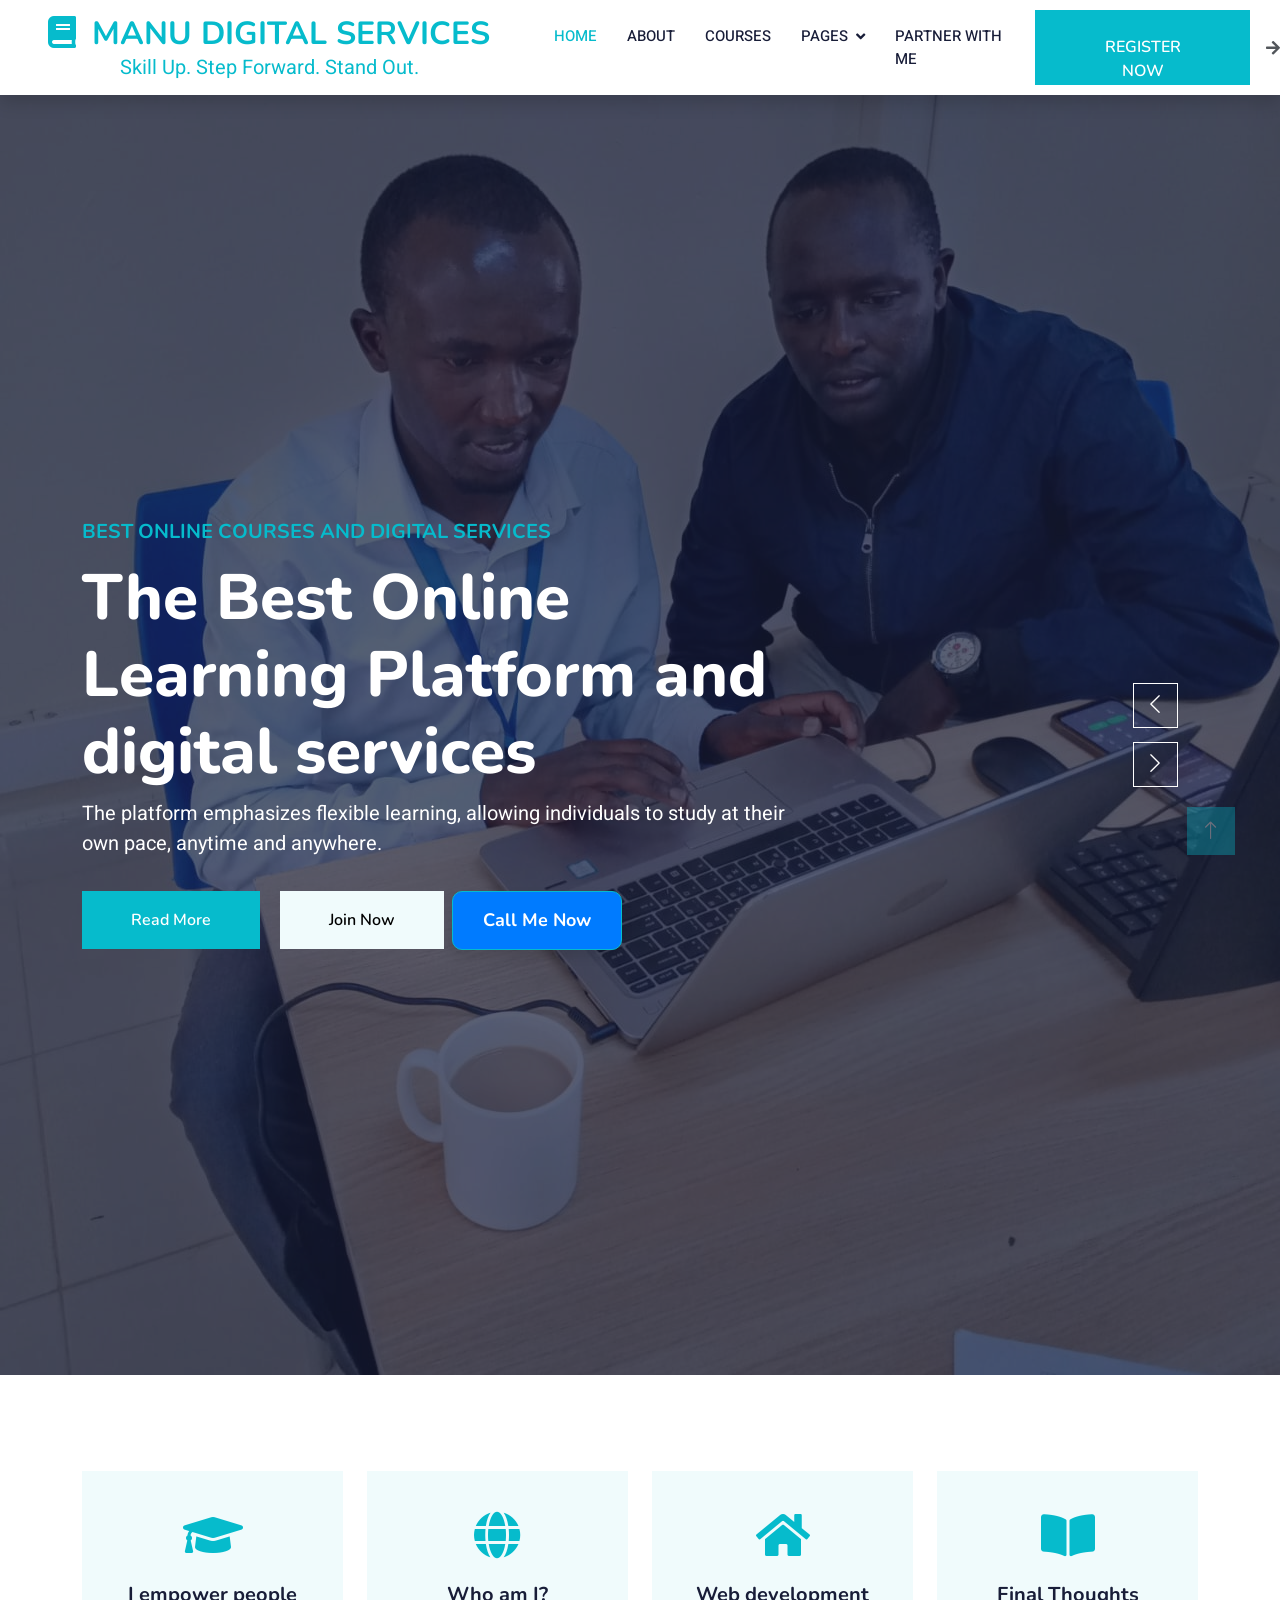
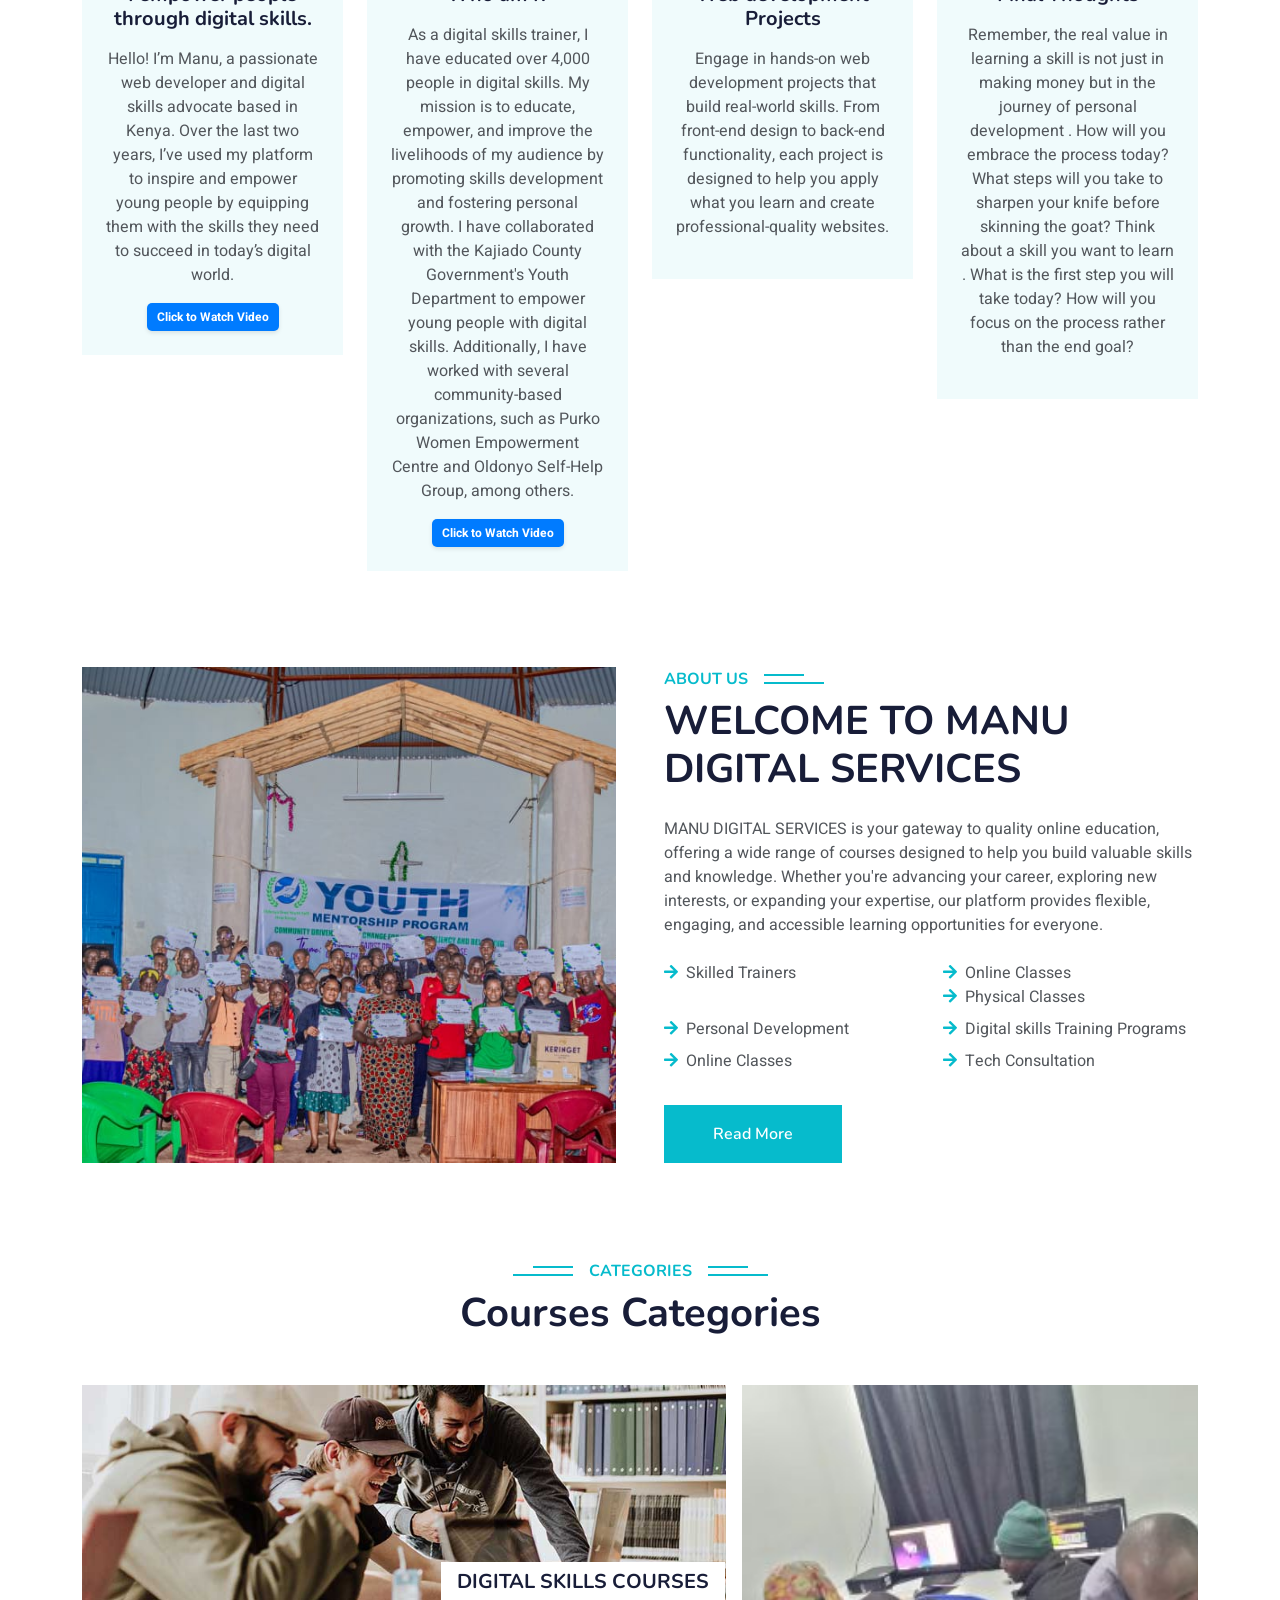
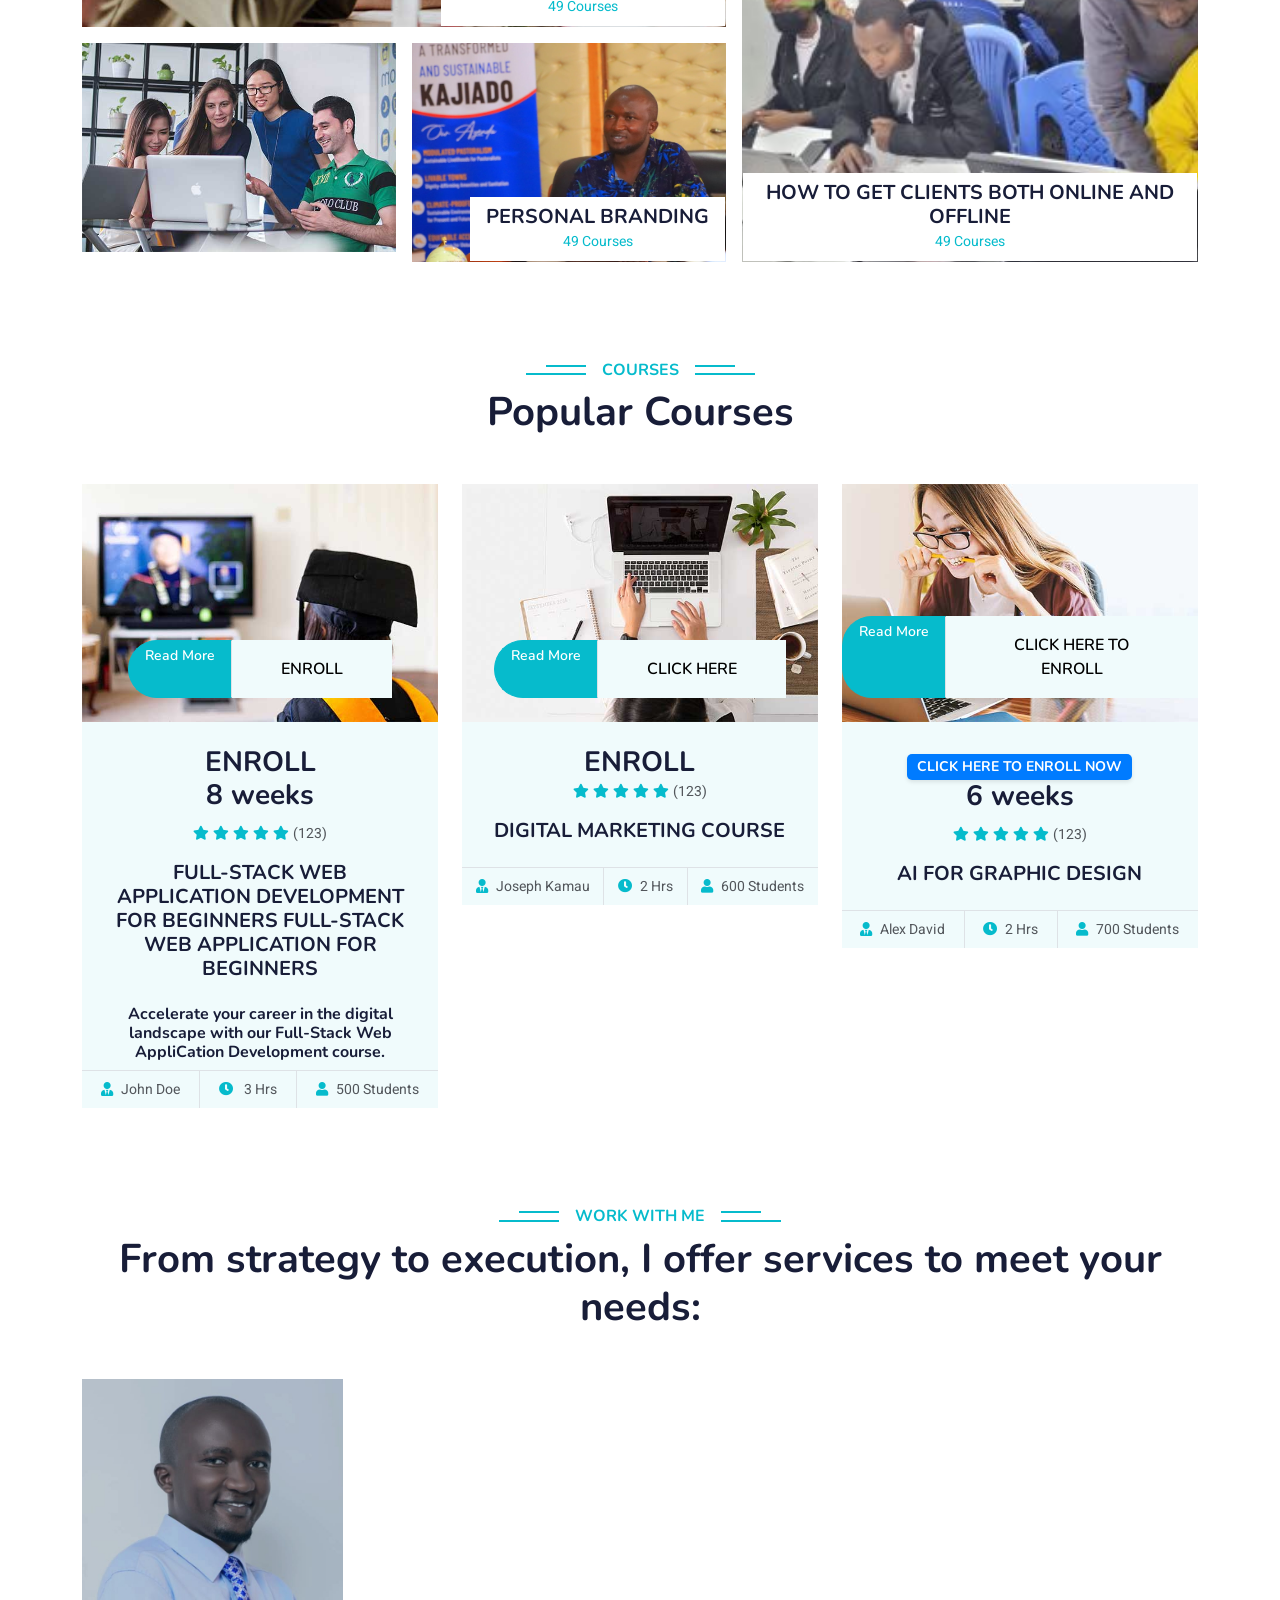
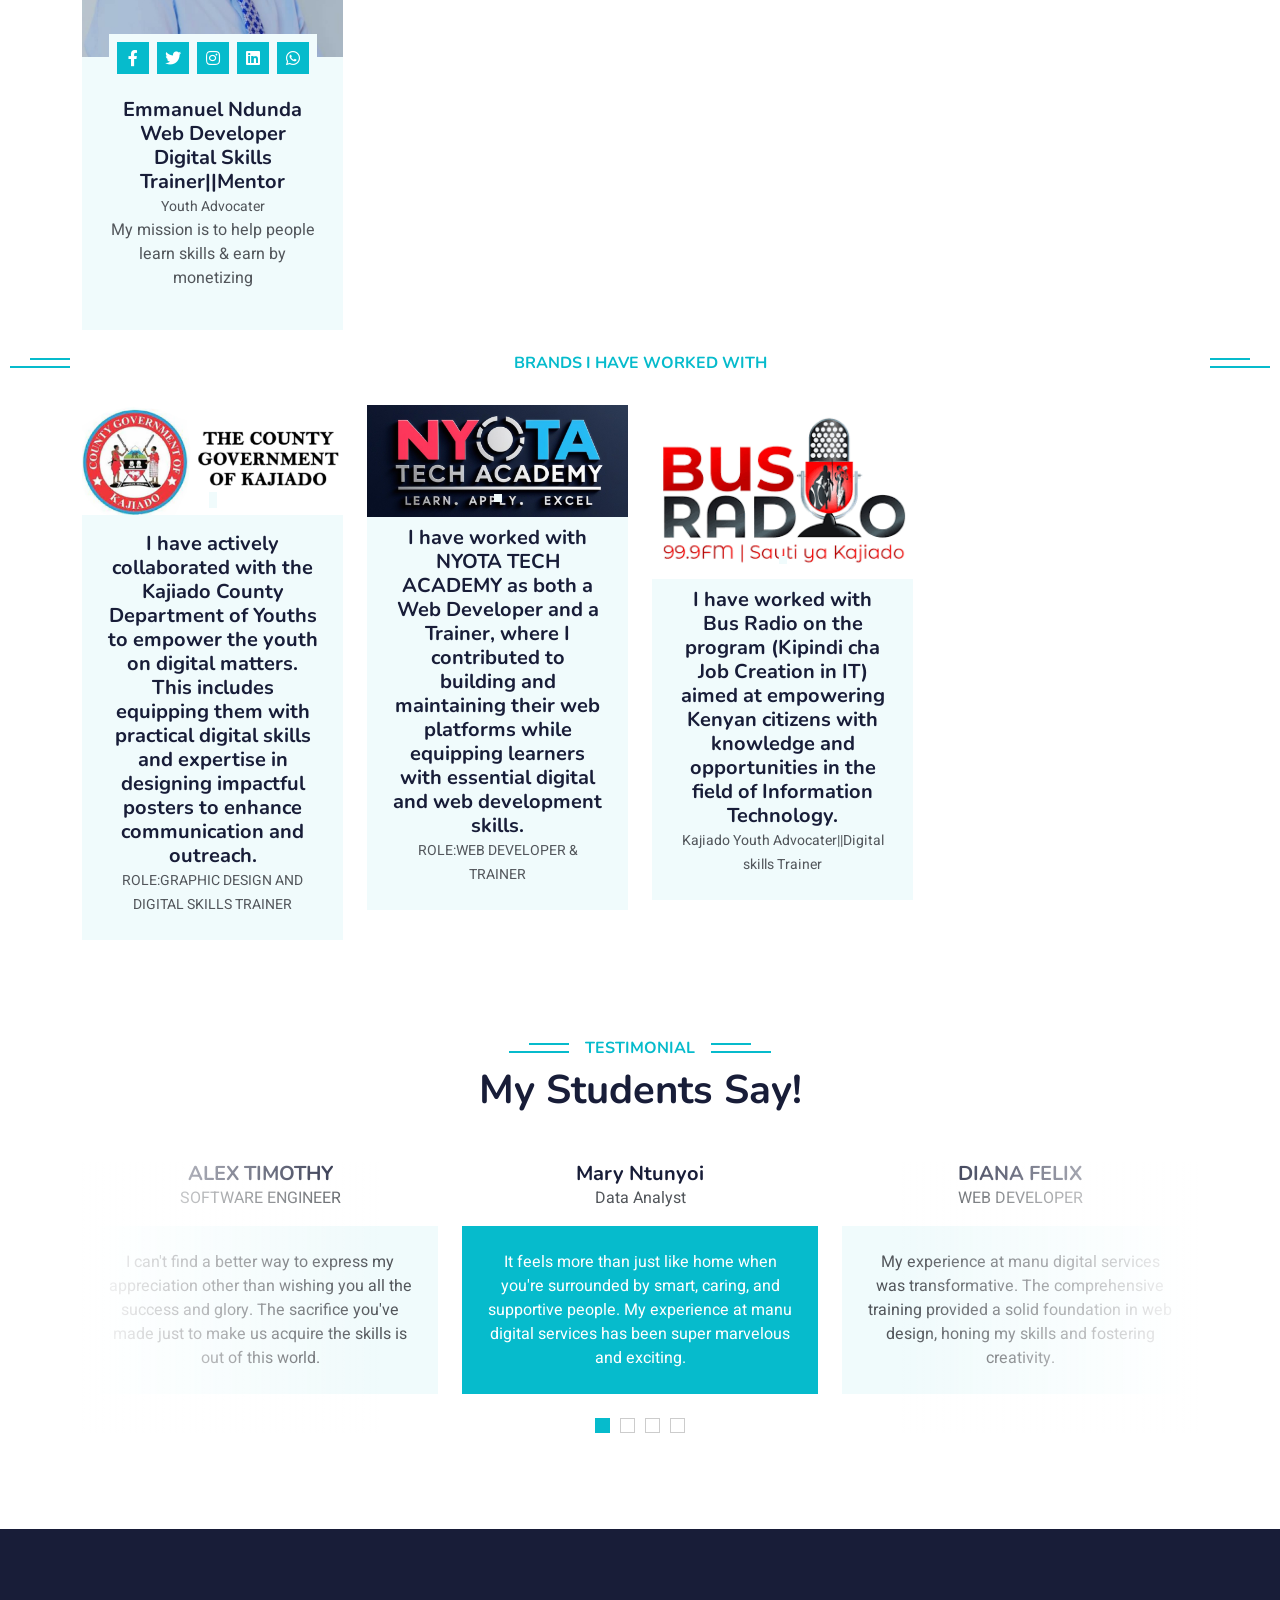
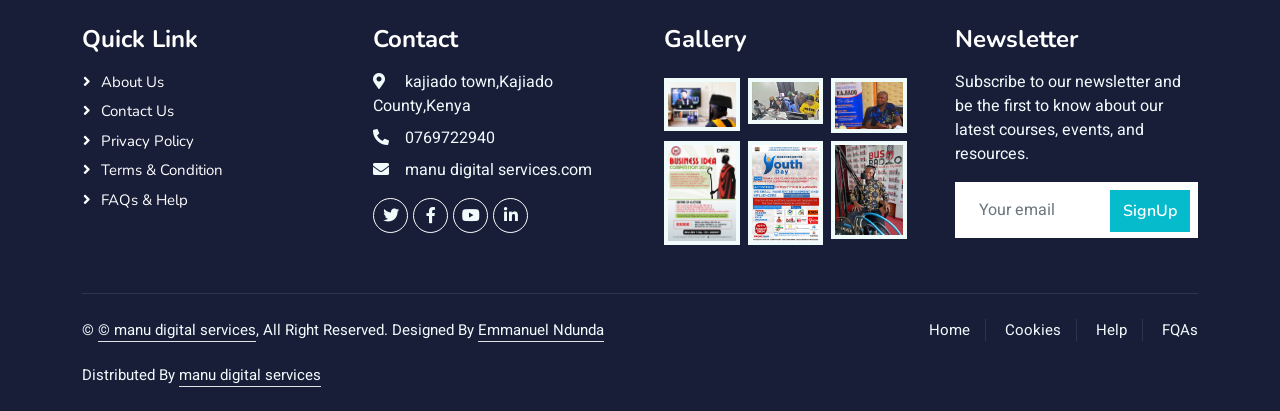
<file: index.html>
<!DOCTYPE html>
<html lang="en">

<head>
    <meta charset="utf-8">
    <title> MANU DIGITAL SERVICES -</title>
    <meta content="width=device-width, initial-scale=1.0" name="viewport">
    <meta content="" name="keywords">
    <meta content="" name="description">

    <!-- Favicon -->
    <link href="img/logo.jpg" rel="icon">
        <link href="img/favicon.ico" rel="icon">


    <!-- Google Web Fonts -->
    <link rel="preconnect" href="https://fonts.googleapis.com">
    <link rel="preconnect" href="https://fonts.gstatic.com" crossorigin>
    <link href="https://fonts.googleapis.com/css2?family=Heebo:wght@400;500;600&family=Nunito:wght@600;700;800&display=swap" rel="stylesheet">

    <!-- Icon Font Stylesheet -->
    <link href="https://cdnjs.cloudflare.com/ajax/libs/font-awesome/5.10.0/css/all.min.css" rel="stylesheet">
    <link href="https://cdn.jsdelivr.net/npm/bootstrap-icons@1.4.1/font/bootstrap-icons.css" rel="stylesheet">

    <!-- Libraries Stylesheet -->
    <link href="lib/animate/animate.min.css" rel="stylesheet">
    <link href="lib/owlcarousel/assets/owl.carousel.min.css" rel="stylesheet">

    <!-- Customized Bootstrap Stylesheet -->
    <link href="css/bootstrap.min.css" rel="stylesheet">

    <!-- Template Stylesheet -->
    <link href="css/style.css" rel="stylesheet">
</head>

<body>
    <!-- Spinner Start -->
    <div id="spinner" class="show bg-white position-fixed translate-middle w-100 vh-100 top-50 start-50 d-flex align-items-center justify-content-center">
        <div class="spinner-border text-primary" style="width: 3rem; height: 3rem;" role="status">
            <span class="sr-only">Loading...</span>
        </div>
    </div>
    <!-- Spinner End -->


    <!-- Navbar Start -->
    <nav class="navbar navbar-expand-lg bg-white navbar-light shadow sticky-top p-0">
        <a href="index.html" class="navbar-brand d-flex align-items-center px-4 px-lg-5">
            <h2 class="m-0 text-primary"><i class="fa fa-book me-3"></i>MANU DIGITAL SERVICES</h2>

<p class="m-0 text-primary">Skill Up. Step Forward. Stand Out.
</p>



        </a>
        <button type="button" class="navbar-toggler me-4" data-bs-toggle="collapse" data-bs-target="#navbarCollapse">
            <span class="navbar-toggler-icon"></span>
        </button>
        <div class="collapse navbar-collapse" id="navbarCollapse">
            <div class="navbar-nav ms-auto p-4 p-lg-0">
                <a href="index.html" class="nav-item nav-link active">Home</a>
                <a href="about.html" class="nav-item nav-link">About</a>
                <a href="courses.html" class="nav-item nav-link">Courses</a>





                <div class="nav-item dropdown">
                    <a href="#" class="nav-link dropdown-toggle" data-bs-toggle="dropdown">Pages</a>
                    <div class="dropdown-menu fade-down m-0">
                        <a href="index.html" class="dropdown-item">OUR TEAM</a>
                        <a href="index.html" class="dropdown-item">JOIN ME NOW</a>
                        <a href="contact.html" class="dropdown-item">CLICK</a>
                    </div>
                </div>

                <a href="https://forms.gle/nYtWv7CDMaH2gCpcA" class="nav-item nav-link">Partner with me</a>

            </div>

<a href="https://forms.gle/nYtWv7CDMaH2gCpcA" class="btn btn-primary py-4 px-lg-5 d-none d-lg-block">REGISTER NOW</a>

<i class="fa fa-arrow-right ms-3"></i></a>
        </div>
    </nav>
    <!-- Navbar End -->


    <!-- Carousel Start -->
    <div class="container-fluid p-0 mb-5">
        <div class="owl-carousel header-carousel position-relative">
            <div class="owl-carousel-item position-relative">
                <img class="img-fluid" src="img/o.jpg" alt="">
                <div class="position-absolute top-0 start-0 w-100 h-100 d-flex align-items-center" style="background: rgba(24, 29, 56, .7);">
                    <div class="container">
                        <div class="row justify-content-start">
                            <div class="col-sm-10 col-lg-8">
                                <h5 class="text-primary text-uppercase mb-3 animated slideInDown">Best Online Courses and digital services</h5>
                                <h1 class="display-3 text-white animated slideInDown">The Best Online Learning Platform and digital services</h1>
                                <p class="fs-5 text-white mb-4 pb-2">The platform emphasizes flexible learning, allowing individuals to study at their own pace, anytime and anywhere.</p>
                                <a href="" class="btn btn-primary py-md-3 px-md-5 me-3 animated slideInLeft">Read More</a>
                            <a href="https://forms.gle/nYtWv7CDMaH2gCpcA" class="btn btn-light py-md-3 px-md-5 animated slideInRight">Join Now</a>

<a class="btn btn-lg btn-primary mx-1" href="tel:+254769722940" target="_blank"
   style="
       display: inline-block;
       padding: 15px 30px;
       background-color: #007bff;
       color: white;
       text-decoration: none;
       border-radius: 10px;
       font-size: 18px;
       font-weight: bold;
       text-align: center;
       box-shadow: 0 6px 12px rgba(0, 0, 0, 0.1);
       transition: background-color 0.3s ease;">
    Call Me Now
</a>













                            </div>
                        </div>
                    </div>
                </div>
            </div>
            <div class="owl-carousel-item position-relative">
                <img class="img-fluid" src="img/ft.jpg" alt="">
                <div class="position-absolute top-0 start-0 w-100 h-100 d-flex align-items-center" style="background: rgba(24, 29, 56, .7);">
                    <div class="container">
                        <div class="row justify-content-start">
                            <div class="col-sm-10 col-lg-8">
                                <h5 class="text-primary text-uppercase mb-3 animated slideInDown">Best Online Courses</h5>
                                <h1 class="display-3 text-white animated slideInDown">Get Educated Online From Your Home</h1>
                                <p class="fs-5 text-white mb-4 pb-2">Gain practical skills, boost your career, and achieve your goals with flexible online courses designed for your success.</p>
                                <a href="" class="btn btn-primary py-md-3 px-md-5 me-3 animated slideInLeft">Read More</a>
                            <a href="https://forms.gle/nYtWv7CDMaH2gCpcA" class="btn btn-light py-md-3 px-md-5 animated slideInRight">Join Now</a>

                            </div>
                        </div>
                    </div>
                </div>
            </div>
        </div>
    </div>
    <!-- Carousel End -->


    <!-- Service Start -->
    <div class="container-xxl py-5">
        <div class="container">
            <div class="row g-4">
                <div class="col-lg-3 col-sm-6 wow fadeInUp" data-wow-delay="0.1s">
                    <div class="service-item text-center pt-3">
                        <div class="p-4">
                            <i class="fa fa-3x fa-graduation-cap text-primary mb-4"></i>
                            <h5 class="mb-3">I empower people through digital skills.
</h5>
                            <p>Hello! I’m Manu, a passionate web developer and digital skills advocate based in Kenya. Over the last two years, I’ve used my platform to inspire and empower young people by equipping them with the skills they need to succeed in today’s digital world.

</p>

    <a href="video/class.mp4" target="_blank"
   style="
       display: inline-block;
       padding: 5px 10px;
       background-color: #007bff;
       color: white;
       text-decoration: none;
       border-radius: 5px;
       font-size: 12px;
       font-weight: bold;
       text-align: center;
       box-shadow: 0 2px 4px rgba(0, 0, 0, 0.1);
       transition: background-color 0.3s ease;">
    Click to Watch Video
</a>

                        </div>
                    </div>
                </div>
                <div class="col-lg-3 col-sm-6 wow fadeInUp" data-wow-delay="0.3s">
                    <div class="service-item text-center pt-3">
                        <div class="p-4">
                            <i class="fa fa-3x fa-globe text-primary mb-4"></i>
                            <h5 class="mb-3">Who am I?</h5>
                            <p>As a digital skills trainer, I have educated over 4,000 people in digital skills.

My mission is to educate, empower, and improve the livelihoods of my audience by promoting skills development and fostering personal growth.

I have collaborated with the Kajiado County Government's Youth Department to empower young people with digital skills. Additionally, I have worked with several community-based organizations, such as Purko Women Empowerment Centre and Oldonyo Self-Help Group, among others.</p>

<a href="video/juma.mp4" target="_blank"
   style="
       display: inline-block;
       padding: 5px 10px;
       background-color: #007bff;
       color: white;
       text-decoration: none;
       border-radius: 5px;
       font-size: 12px;
       font-weight: bold;
       text-align: center;
       box-shadow: 0 2px 4px rgba(0, 0, 0, 0.1);
       transition: background-color 0.3s ease;">
    Click to Watch Video
</a>




                        </div>
                    </div>
                </div>
                <div class="col-lg-3 col-sm-6 wow fadeInUp" data-wow-delay="0.5s">
                    <div class="service-item text-center pt-3">
                        <div class="p-4">
                            <i class="fa fa-3x fa-home text-primary mb-4"></i>
                            <h5 class="mb-3">Web development Projects</h5>
                            <p>Engage in hands-on web development projects that build real-world skills. From front-end design to back-end functionality, each project is designed to help you apply what you learn and create professional-quality websites.</p>
                        </div>
                    </div>
                </div>
                <div class="col-lg-3 col-sm-6 wow fadeInUp" data-wow-delay="0.7s">
                    <div class="service-item text-center pt-3">
                        <div class="p-4">
                            <i class="fa fa-3x fa-book-open text-primary mb-4"></i>
                            <h5 class="mb-3">Final Thoughts
</h5>
                            <p>Remember, the real value in learning a skill is not just in making money but in the journey of personal development . How will you embrace the process today? What steps will you take to sharpen your knife before skinning the goat?

Think about a skill you want to learn . What is the first step you will take today? How will you focus on the process rather than the end goal?

 </p>
                        </div>
                    </div>
                </div>
            </div>
        </div>
    </div>
    <!-- Service End -->


    <!-- About Start -->
    <div class="container-xxl py-5">
        <div class="container">
            <div class="row g-5">
                <div class="col-lg-6 wow fadeInUp" data-wow-delay="0.1s" style="min-height: 400px;">
                    <div class="position-relative h-100">
                        <img class="img-fluid position-absolute w-100 h-100" src="img/gy.jpg" alt="" style="object-fit: cover;">
                   
                    <img class="img-fluid position-absolute w-100 h-100" src="img/gy.jpg" alt="" style="object-fit: cover;">

                    </div>
                </div>
                <div class="col-lg-6 wow fadeInUp" data-wow-delay="0.3s">
                    <h6 class="section-title bg-white text-start text-primary pe-3">About Us</h6>
                    <h1 class="mb-4">WELCOME TO MANU DIGITAL SERVICES</h1>
                    MANU DIGITAL SERVICES is your gateway to quality online education, offering a wide range of courses
                    designed to help you build valuable skills and knowledge. Whether you're advancing your career,
                    exploring new interests, or expanding your expertise, our platform provides flexible, engaging, and
                    accessible learning opportunities for everyone.
                    <p class="mb-4"></p>
                    <div class="row gy-2 gx-4 mb-4">
                        <div class="col-sm-6">
                            <p class="mb-0"><i class="fa fa-arrow-right text-primary me-2"></i>Skilled Trainers </p>
                        </div>
                        <div class="col-sm-6">
                            <p class="mb-0"><i class="fa fa-arrow-right text-primary me-2"></i>Online Classes</p>
                            <p class="mb-0"><i class="fa fa-arrow-right text-primary me-2"></i>Physical Classes</p>


                        </div>
                        <div class="col-sm-6">
                            <p class="mb-0"><i class="fa fa-arrow-right text-primary me-2"></i>Personal Development</p>
                        </div>
                        <div class="col-sm-6">
                            <p class="mb-0"><i class="fa fa-arrow-right text-primary me-2"></i>Digital skills Training Programs</p>
                        </div>
                        <div class="col-sm-6">
                            <p class="mb-0"><i class="fa fa-arrow-right text-primary me-2"></i>Online Classes</p>
                        </div>
                        <div class="col-sm-6">
                            <p class="mb-0"><i class="fa fa-arrow-right text-primary me-2"></i>Tech Consultation</p>
                        </div>
                    </div>
                    <a class="btn btn-primary py-3 px-5 mt-2" href="">Read More</a>
                </div>
            </div>
        </div>
    </div>
    <!-- About End -->


    <!-- Categories Start -->
    <div class="container-xxl py-5 category">
        <div class="container">
            <div class="text-center wow fadeInUp" data-wow-delay="0.1s">
                <h6 class="section-title bg-white text-center text-primary px-3">Categories</h6>
                <h1 class="mb-5">Courses Categories</h1>
            </div>
            <div class="row g-3">
                <div class="col-lg-7 col-md-6">
                    <div class="row g-3">
                        <div class="col-lg-12 col-md-12 wow zoomIn" data-wow-delay="0.1s">
                            <a class="position-relative d-block overflow-hidden" href="">
                                <img class="img-fluid" src="img/cat-1.jpg" alt="">
                                <div class="bg-white text-center position-absolute bottom-0 end-0 py-2 px-3" style="margin: 1px;">
                                    <h5 class="m-0">DIGITAL SKILLS COURSES</h5>
                                    <small class="text-primary">49 Courses</small>
                                </div>
                            </a>
                        </div>
                        <div class="col-lg-6 col-md-12 wow zoomIn" data-wow-delay="0.3s">
                            <a class="position-relative d-block overflow-hidden" href="">
                                <img class="img-fluid" src="img/cat-2.jpg" alt="">
                                <div class="bg-white text-center position-absolute bottom-0 end-0 py-2 px-3" style="margin: 1px;">
                                    <h5 class="m-0"><A> </A>AI FOR  GRAPHIC DESIGN</h5>
                                    <small class="text-primary">49 Courses</small>
                                </div>
                            </a>
                        </div>
                        <div class="col-lg-6 col-md-12 wow zoomIn" data-wow-delay="0.5s">
                            <a class="position-relative d-block overflow-hidden" href="">
                                <img class="img-fluid" src="img/gv.jpg" alt="">
                                <div class="bg-white text-center position-absolute bottom-0 end-0 py-2 px-3" style="margin: 1px;">
                                    <h5 class="m-0">PERSONAL BRANDING</h5>
                                    <small class="text-primary">49 Courses</small>
                                </div>
                            </a>
                        </div>
                    </div>
                </div>
                <div class="col-lg-5 col-md-6 wow zoomIn" data-wow-delay="0.7s" style="min-height: 350px;">
                    <a class="position-relative d-block h-100 overflow-hidden" href="">
                        <img class="img-fluid position-absolute w-100 h-100" src="img/training2.jpg" alt="" style="object-fit: cover;">
                        <div class="bg-white text-center position-absolute bottom-0 end-0 py-2 px-3" style="margin:  1px;">
                            <h5 class="m-0">HOW TO GET CLIENTS BOTH ONLINE AND OFFLINE</h5>
                            <small class="text-primary">49 Courses</small>
                        </div>
                    </a>
                </div>
            </div>
        </div>
    </div>
    <!-- Categories Start -->


    <!-- Courses Start -->
    <div class="container-xxl py-5">
        <div class="container">
            <div class="text-center wow fadeInUp" data-wow-delay="0.1s">
                <h6 class="section-title bg-white text-center text-primary px-3">Courses</h6>
                <h1 class="mb-5">Popular Courses</h1>
            </div>
            <div class="row g-4 justify-content-center">
                <div class="col-lg-4 col-md-6 wow fadeInUp" data-wow-delay="0.1s">
                    <div class="course-item bg-light">
                        <div class="position-relative overflow-hidden">
                            <img class="img-fluid" src="img/course-1.jpg" alt="">
                            <div class="w-100 d-flex justify-content-center position-absolute bottom-0 start-0 mb-4">
                                <a href="#" class="flex-shrink-0 btn btn-sm btn-primary px-3 border-end" style="border-radius: 30px 0 0 30px;">Read More</a>
                           <a href="https://forms.gle/nYtWv7CDMaH2gCpcA" class="btn btn-light py-md-3 px-md-5 animated slideInRight">ENROLL</a>

                            </div>
                        </div>
                        <div class="text-center p-4 pb-0">
                            <h3 class="mb-0">ENROLL</h3>
                            <h3>8 weeks</h3>
                            <div class="mb-3">
                                <small class="fa fa-star text-primary"></small>
                                <small class="fa fa-star text-primary"></small>
                                <small class="fa fa-star text-primary"></small>
                                <small class="fa fa-star text-primary"></small>
                                <small class="fa fa-star text-primary"></small>
                                <small>(123)</small>
                            </div>
                            <h5 class="mb-4">FULL-STACK WEB APPLICATION DEVELOPMENT FOR BEGINNERS FULL-STACK WEB APPLICATION FOR BEGINNERS
</h5>
                            <h6>Accelerate your career in the digital landscape with our Full-Stack Web AppliCation Development course.
</h6>
                        </div>
                        <div class="d-flex border-top">
                            <small class="flex-fill text-center border-end py-2"><i class="fa fa-user-tie text-primary me-2"></i>John Doe</small>
                            <small class="flex-fill text-center border-end py-2"><i class="fa fa-clock text-primary me-2"></i> 3 Hrs</small>
                            <small class="flex-fill text-center py-2"><i class="fa fa-user text-primary me-2"></i>500 Students</small>
                        </div>
                    </div>
                </div>
                <div class="col-lg-4 col-md-6 wow fadeInUp" data-wow-delay="0.3s">
                    <div class="course-item bg-light">
                        <div class="position-relative overflow-hidden">
                            <img class="img-fluid" src="img/course-2.jpg" alt="">
                            <div class="w-100 d-flex justify-content-center position-absolute bottom-0 start-0 mb-4">
                                <a href="#" class="flex-shrink-0 btn btn-sm btn-primary px-3 border-end" style="border-radius: 30px 0 0 30px;">Read More</a>
                            <a href="https://forms.gle/nYtWv7CDMaH2gCpcA" class="btn btn-light py-md-3 px-md-5 animated slideInRight">CLICK HERE</a>

                            </div>
                        </div>
                        <div class="text-center p-4 pb-0">
                            <h3 class="mb-0">ENROLL </h3>
                            <div class="mb-3">
                                <small class="fa fa-star text-primary"></small>
                                <small class="fa fa-star text-primary"></small>
                                <small class="fa fa-star text-primary"></small>
                                <small class="fa fa-star text-primary"></small>
                                <small class="fa fa-star text-primary"></small>
                                <small>(123)</small>
                            </div>
                            <h5 class="mb-4">DIGITAL MARKETING COURSE</h5>
                        </div>
                        <div class="d-flex border-top">
                            <small class="flex-fill text-center border-end py-2"><i class="fa fa-user-tie text-primary me-2"></i>Joseph Kamau</small>
                            <small class="flex-fill text-center border-end py-2"><i class="fa fa-clock text-primary me-2"></i>2 Hrs</small>
                            <small class="flex-fill text-center py-2"><i class="fa fa-user text-primary me-2"></i>600 Students</small>
                        </div>
                    </div>
                </div>
                <div class="col-lg-4 col-md-6 wow fadeInUp" data-wow-delay="0.5s">
                    <div class="course-item bg-light">
                        <div class="position-relative overflow-hidden">
                            <img class="img-fluid" src="img/course-3.jpg" alt="">
                            <div class="w-100 d-flex justify-content-center position-absolute bottom-0 start-0 mb-4">
                                <a href="#" class="flex-shrink-0 btn btn-sm btn-primary px-3 border-end" style="border-radius: 30px 0 0 30px;">Read More</a>
                            <a href="https://forms.gle/nYtWv7CDMaH2gCpcA" class="btn btn-light py-md-3 px-md-5 animated slideInRight">CLICK HERE TO ENROLL</a>

                            </div>
                        </div>
                        <div class="text-center p-4 pb-0">


                            <h3 class="mb-0">

    <a href="https://forms.gle/nYtWv7CDMaH2gCpcA" target="_blank"
       style="
           display: inline-block;
           padding: 5px 10px; /* Smaller padding */
           background-color: #007bff;
           color: white;
           text-decoration: none;
           border-radius: 5px;
           font-size: 14px; /* Smaller font size */
           font-weight: bold;
           box-shadow: 0 2px 4px rgba(0, 0, 0, 0.1); /* Smaller shadow */
           transition: background-color 0.3s ease;">
        CLICK HERE TO ENROLL NOW
    </a>
</h3>














                            <h3> 6 weeks</h3>
                            <div class="mb-3">
                                <small class="fa fa-star text-primary"></small>
                                <small class="fa fa-star text-primary"></small>
                                <small class="fa fa-star text-primary"></small>
                                <small class="fa fa-star text-primary"></small>
                                <small class="fa fa-star text-primary"></small>
                                <small>(123)</small>
                            </div>
                            <h5 class="mb-4">AI FOR GRAPHIC DESIGN</h5>
                        </div>
                        <div class="d-flex border-top">
                            <small class="flex-fill text-center border-end py-2"><i class="fa fa-user-tie text-primary me-2"></i>Alex David</small>
                            <small class="flex-fill text-center border-end py-2"><i class="fa fa-clock text-primary me-2"></i>2 Hrs</small>
                            <small class="flex-fill text-center py-2"><i class="fa fa-user text-primary me-2"></i>700 Students</small>
                        </div>
                    </div>
                </div>
            </div>
        </div>
    </div>
    <!-- Courses End -->


    <!-- Team Start -->
    <div class="container-xxl py-5">
        <div class="container">
            <div class="text-center wow fadeInUp" data-wow-delay="0.1s">
                <h6 class="section-title bg-white text-center text-primary px-3">WORK WITH ME</h6>
                <h1 class="mb-5">From strategy to execution, I offer services to meet your needs:

</h1>
            </div>
            <div class="row g-4">
                <div class="col-lg-3 col-md-6 wow fadeInUp" data-wow-delay="0.1s">
                    <div class="team-item bg-light">
                        <div class="overflow-hidden">
                            <img class="img-fluid" src="img/manu.jpg" alt="">
                        </div>
                        <div class="position-relative d-flex justify-content-center" style="margin-top: -23px;">
                            <div class="bg-light d-flex justify-content-center pt-2 px-1">
                                <a class="btn btn-sm-square btn-primary mx-1" href=""><i class="fab fa-facebook-f"></i></a>
                                <a class="btn btn-sm-square btn-primary mx-1" href=""><i class="fab fa-twitter"></i></a>
                                <a class="btn btn-sm-square btn-primary mx-1" href=""><i class="fab fa-instagram"></i></a>

                                <a class="btn btn-sm-square btn-primary mx-1" href="https://www.linkedin.com/in/your-linkedin-username/" target="_blank">
    <i class="fab fa-linkedin"></i>
</a>

<a class="btn btn-sm-square btn-primary mx-1" href="https://wa.me/0769722940" target="_blank">
    <i class="fab fa-whatsapp"></i>
</a>






                            </div>
                        </div>
                        <div class="text-center p-4">
                            <h5 class="mb-0">Emmanuel Ndunda</h5>
                            <h5 class="mb-0"> Web Developer</h5>
                            <h5 class="mb-0"> Digital Skills Trainer||Mentor</h5>


                            <small>Youth Advocater</small>
                            <P>My mission is to help people learn skills & earn by monetizing</P>
                        </div>
                    </div>
                </div>

                                <h6 class="section-title bg-white text-center text-primary px-3">BRANDS I HAVE WORKED WITH</h6>

                <div class="col-lg-3 col-md-6 wow fadeInUp" data-wow-delay="0.3s">
                    <div class="team-item bg-light">
                        <div class="overflow-hidden">
                            <img class="img-fluid" src="img/Kajiado-County.png" alt="">
                        </div>
                        <div class="position-relative d-flex justify-content-center" style="margin-top: -23px;">
                            <div class="bg-light d-flex justify-content-center pt-3 px-1">

                            </div>
                        </div>
                        <div class="text-center p-4">
                            <h5 class="mb-0">

I have actively collaborated with the Kajiado County Department of Youths to empower the youth on digital matters. This includes equipping them with practical digital skills and expertise in designing impactful posters to enhance communication and outreach.</h5>
                            <small>ROLE:GRAPHIC DESIGN AND DIGITAL SKILLS TRAINER</small>
                        </div>
                    </div>
                </div>
                <div class="col-lg-3 col-md-6 wow fadeInUp" data-wow-delay="0.5s">
                    <div class="team-item bg-light">
                        <div class="overflow-hidden">
                            <img class="img-fluid" src="img/NYOTA%20TECH%20ACADEMY.jpg" alt="">
                        </div>
                        <div class="position-relative d-flex justify-content-center" style="margin-top: -23px;">
                            <div class="bg-light d-flex justify-content-center pt-2 px-1">
                                                            </div>
                        </div>
                        <div class="text-center p-4">
                        <h5 class="mb-0">I have worked with NYOTA TECH ACADEMY  as both a Web Developer and a Trainer, where I contributed to building and maintaining their web platforms while equipping learners with essential digital and web development skills.</h5>
                            <small>ROLE:WEB DEVELOPER & TRAINER</small>
                        </div>
                    </div>
                </div>
                <div class="col-lg-3 col-md-6 wow fadeInUp" data-wow-delay="0.7s">
                    <div class="team-item bg-light">
                        <div class="overflow-hidden">
                            <img class="img-fluid" src="img/BUS%20RADIO%202.png" alt="">
                        </div>
                        <div class="position-relative d-flex justify-content-center" style="margin-top: -23px;">
                            <div class="bg-light d-flex justify-content-center pt-2 px-1">

                            </div>
                        </div>
                        <div class="text-center p-4">
                            <h5 class="mb-0">I have worked with Bus Radio on the program (Kipindi cha Job Creation in IT) aimed at empowering Kenyan citizens with knowledge and opportunities in the field of Information Technology.</h5>
                            <small>Kajiado Youth Advocater||Digital skills Trainer</small>
                        </div>
                    </div>
                </div>
            </div>
        </div>
    </div>
    <!-- Team End -->


    <!-- Testimonial Start -->
    <div class="container-xxl py-5 wow fadeInUp" data-wow-delay="0.1s">
        <div class="container">
            <div class="text-center">
                <h6 class="section-title bg-white text-center text-primary px-3">Testimonial</h6>
                <h1 class="mb-5">My  Students Say!</h1>
            </div>
            <div class="owl-carousel testimonial-carousel position-relative">
                <div class="testimonial-item text-center">
                    <h5 class="mb-0">Mary Ntunyoi</h5>
                    <p>Data Analyst</p>
                    <div class="testimonial-text bg-light text-center p-4">
                    <p class="mb-0">It feels more than just like home when you're surrounded by smart, caring, and supportive people. My experience at manu digital services has been super marvelous and exciting.</p>
                    </div>
                </div>
                <div class="testimonial-item text-center">
                    <h5 class="mb-0">DIANA FELIX</h5>
                    <p>WEB DEVELOPER</p>
                    <div class="testimonial-text bg-light text-center p-4">
                    <p class="mb-0">My experience at manu digital services was transformative. The comprehensive training provided a solid foundation in web design, honing my skills and fostering creativity.</p>
                    </div>
                </div>
                <div class="testimonial-item text-center">
                    <h5 class="mb-0">BENJAMIN DANIEL</h5>
                    <p>LAWYER</p>
                    <div class="testimonial-text bg-light text-center p-4">
                    <p class="mb-0">Thank you so much manu digital services. Besides being one of the best software development companies in Kenya, manu digital services  also connects job seekers to employers through job adverts regularly.</p>
                    </div>
                </div>
                <div class="testimonial-item text-center">
                    <h5 class="mb-0">ALEX TIMOTHY</h5>
                    <p>SOFTWARE ENGINEER</p>
                    <div class="testimonial-text bg-light text-center p-4">
                    <p class="mb-0">I can't find a better way to express my appreciation other than wishing you all the success and glory. The sacrifice you've made just to make us acquire the skills is out of this world.</p>
                    </div>
                </div>
            </div>
        </div>
    </div>
    <!-- Testimonial End -->
        

    <!-- Footer Start -->
    <div class="container-fluid bg-dark text-light footer pt-5 mt-5 wow fadeIn" data-wow-delay="0.1s">
        <div class="container py-5">
            <div class="row g-5">
                <div class="col-lg-3 col-md-6">
                    <h4 class="text-white mb-3">Quick Link</h4>
                    <a class="btn btn-link" href="">About Us</a>
                    <a class="btn btn-link" href="">Contact Us</a>
                    <a class="btn btn-link" href="">Privacy Policy</a>
                    <a class="btn btn-link" href="">Terms & Condition</a>
                    <a class="btn btn-link" href="">FAQs & Help</a>
                </div>
                <div class="col-lg-3 col-md-6">
                    <h4 class="text-white mb-3">Contact</h4>
                    <p class="mb-2"><i class="fa fa-map-marker-alt me-3"></i> kajiado town,Kajiado County,Kenya</p>
                    <p class="mb-2"><i class="fa fa-phone-alt me-3"></i>0769722940</p>
                    <p class="mb-2"><i class="fa fa-envelope me-3"></i>manu digital services.com</p>
                    <div class="d-flex pt-2">
                        <a class="btn btn-outline-light btn-social" href=""><i class="fab fa-twitter"></i></a>
                        <a class="btn btn-outline-light btn-social" href=""><i class="fab fa-facebook-f"></i></a>
                        <a class="btn btn-outline-light btn-social" href=""><i class="fab fa-youtube"></i></a>
                        <a class="btn btn-outline-light btn-social" href=""><i class="fab fa-linkedin-in"></i></a>
                    </div>
                </div>
                <div class="col-lg-3 col-md-6">
                    <h4 class="text-white mb-3">Gallery</h4>
                    <div class="row g-2 pt-2">
                        <div class="col-4">
                            <img class="img-fluid bg-light p-1" src="img/course-1.jpg" alt="">
                        </div>
                        <div class="col-4">
                            <img class="img-fluid bg-light p-1" src="img/training2.jpg" alt="">
                        </div>
                        <div class="col-4">
                            <img class="img-fluid bg-light p-1" src="img/kj.jpg" alt="">
                        </div>
                        <div class="col-4">
                            <img class="img-fluid bg-light p-1" src="img/poster2.jpg" alt="">
                        </div>
                        <div class="col-4">
                            <img class="img-fluid bg-light p-1" src="img/poster.jpg" alt="">
                        </div>
                        <div class="col-4">
                            <img class="img-fluid bg-light p-1" src="img/bt.jpg" alt="">
                        </div>
                    </div>
                </div>
                <div class="col-lg-3 col-md-6">

<h4 class="text-white mb-3">Newsletter</h4>
<p>Subscribe to our newsletter and be the first to know about our latest courses, events, and resources.</p>
<div class="position-relative mx-auto" style="max-width: 400px;">
    <input id="emailInput" class="form-control border-0 w-100 py-3 ps-4 pe-5" type="text" placeholder="Your email">
    <button type="button" class="btn btn-primary py-2 position-absolute top-0 end-0 mt-2 me-2" onclick="submitEmail()">SignUp</button>
</div>

<script>
    function submitEmail() {
        const email = document.getElementById('emailInput').value;
        const googleFormUrl = 'https://forms.gle/nYtWv7CDMaH2gCpcA'; // Replace with your Google Form URL

        // Redirect to the Google Form with the email as a parameter
        if (email) {
            const url = `${googleFormUrl}?entry.XXXXXX=${encodeURIComponent(email)}`; // Replace XXXXXX with the entry ID of your email field
            window.location.href = url;
        } else {
            alert('Please enter your email address.'); // Alert if the input is empty
        }
    }
</script>


                </div>
            </div>
        </div>
        <div class="container">
            <div class="copyright">
                <div class="row">
                    <div class="col-md-6 text-center text-md-start mb-3 mb-md-0">
                        &copy; <a class="border-bottom" href="#">© manu digital services</a>, All Right Reserved.

                        <!--/*** This template is free as long as you keep the footer author’s credit link/attribution link/backlink. If you'd like to use the template without the footer author’s credit link/attribution link/backlink, you can purchase the Credit Removal License from "https://htmlcodex.com/credit-removal". Thank you for your support. ***/-->
                        Designed By <a class="border-bottom" href="https://htmlcodex.com">Emmanuel Ndunda</a><br><br>
                        Distributed By <a class="border-bottom" href="https://manu digital services">manu digital services</a>
                    </div>
                    <div class="col-md-6 text-center text-md-end">
                        <div class="footer-menu">
                            <a href="">Home</a>
                            <a href="">Cookies</a>
                            <a href="">Help</a>
                            <a href="">FQAs</a>
                        </div>
                    </div>
                </div>
            </div>
        </div>
    </div>
    <!-- Footer End -->


    <!-- Back to Top -->
    <a href="#" class="btn btn-lg btn-primary btn-lg-square back-to-top"><i class="bi bi-arrow-up"></i></a>


    <!-- JavaScript Libraries -->
    <script src="https://code.jquery.com/jquery-3.4.1.min.js"></script>
    <script src="https://cdn.jsdelivr.net/npm/bootstrap@5.0.0/dist/js/bootstrap.bundle.min.js"></script>
    <script src="lib/wow/wow.min.js"></script>
    <script src="lib/easing/easing.min.js"></script>
    <script src="lib/waypoints/waypoints.min.js"></script>
    <script src="lib/owlcarousel/owl.carousel.min.js"></script>

    <!-- Template Javascript -->
    <script src="js/main.js"></script>
</body>

</html>
</file>
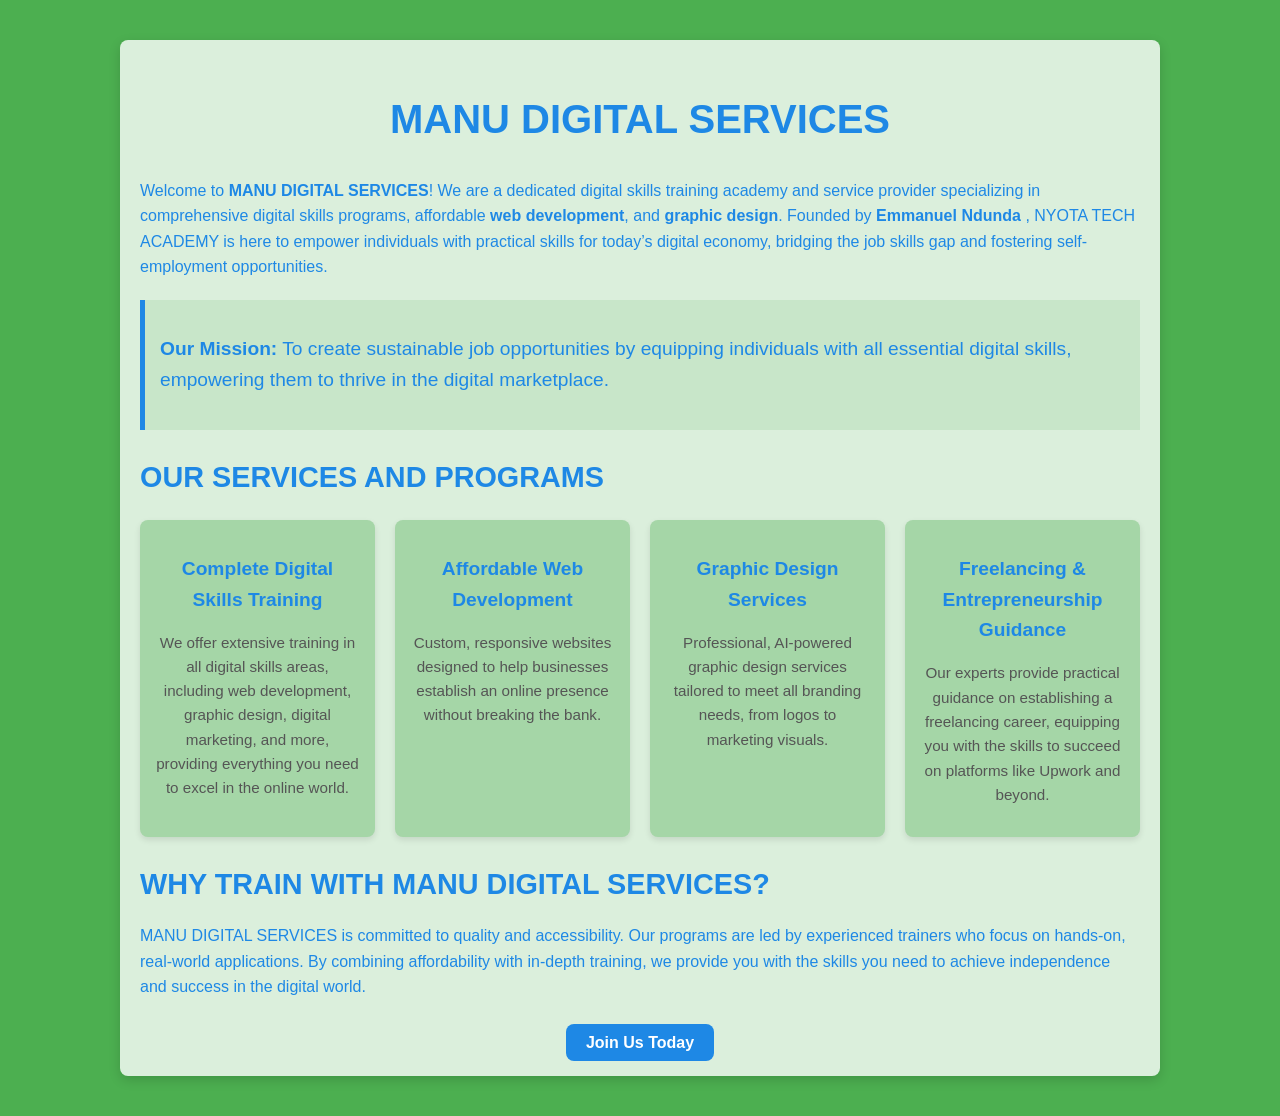
<file: about.html>
<!DOCTYPE html>
<html lang="en">
<head>
    <meta charset="UTF-8">
    <meta name="viewport" content="width=device-width, initial-scale=1.0">
    <title>About Us - MANU DIGITAL SERVICES</title>
    <style>
        /* Apply a smooth animation to the background color */
        @keyframes backgroundAnimation {
            0% { background-color: #4CAF50; }
            25% { background-color: #81C784; }
            50% { background-color: #66BB6A; }
            75% { background-color: #388E3C; }
            100% { background-color: #4CAF50; }
        }

        body {
            font-family: Arial, sans-serif;
            line-height: 1.6;
            color: #1E88E5; /* Changed the text color to blue */
            margin: 0;
            padding: 0;
            background-color: #4CAF50;
            animation: backgroundAnimation 10s infinite alternate;
        }

        .container {
            max-width: 1000px;
            margin: 40px auto;
            padding: 20px;
            background: rgba(255, 255, 255, 0.8); /* Semi-transparent white background */
            border-radius: 8px;
            box-shadow: 0 4px 12px rgba(0, 0, 0, 0.15);
        }

        h1 {
            text-align: center;
            color: #1E88E5; /* Changed the title color to blue */
            font-size: 2.5em;
            font-weight: 600;
        }

        .section-title {
            color: #1E88E5; /* Changed section title color to blue */
            font-size: 1.8em;
            margin-bottom: 10px;
            text-transform: uppercase;
        }

        .text-content {
            margin-bottom: 20px;
        }

        .highlight {
            color: #1E88E5; /* Highlighted text is now blue */
            font-weight: bold;
        }

        .offerings {
            display: grid;
            grid-template-columns: repeat(auto-fit, minmax(200px, 1fr));
            gap: 20px;
            margin-top: 20px;
        }

        .offering {
            background-color: #A5D6A7;
            padding: 15px;
            border-radius: 8px;
            text-align: center;
            box-shadow: 0 3px 6px rgba(0, 0, 0, 0.1);
            transition: transform 0.3s;
        }

        .offering:hover {
            transform: scale(1.05);
        }

        .offering h3 {
            color: #1E88E5; /* Offering title color changed to blue */
            font-size: 1.2em;
            margin-bottom: 10px;
        }

        .offering p {
            font-size: 0.95em;
            color: #555; /* Keeping a neutral tone for the description text */
        }

        .mission-statement {
            background: #C8E6C9;
            padding: 15px;
            border-left: 5px solid #1E88E5; /* Mission statement border color changed to blue */
            margin: 20px 0;
            font-size: 1.2em;
        }

        .cta {
            text-align: center;
            margin-top: 30px;
        }

        .cta a {
            text-decoration: none;
            color: #fff;
            background-color: #1E88E5; /* Button color changed to blue */
            padding: 10px 20px;
            border-radius: 8px;
            font-weight: bold;
            transition: background 0.3s;
        }

        .cta a:hover {
            background-color: #1565C0; /* Button hover color changed to a darker blue */
        }
    </style>
</head>
<body>

<div class="container">
    <h1>MANU DIGITAL SERVICES</h1>

    <div class="text-content">
        <p>Welcome to <span class="highlight">MANU DIGITAL SERVICES</span>! We are a dedicated digital skills training academy and service provider specializing in comprehensive digital skills programs, affordable <strong>web development</strong>, and <strong>graphic design</strong>. Founded by <strong>Emmanuel Ndunda </strong>, NYOTA TECH ACADEMY is here to empower individuals with practical skills for today’s digital economy, bridging the job skills gap and fostering self-employment opportunities.</p>
    </div>

    <div class="mission-statement">
        <p><strong>Our Mission:</strong> To create sustainable job opportunities by equipping individuals with all essential digital skills, empowering them to thrive in the digital marketplace.</p>
    </div>

    <h2 class="section-title">Our Services and Programs</h2>
    <div class="offerings">
        <div class="offering">
            <h3>Complete Digital Skills Training</h3>
            <p>We offer extensive training in all digital skills areas, including web development, graphic design, digital marketing, and more, providing everything you need to excel in the online world.</p>
        </div>
        <div class="offering">
            <h3>Affordable Web Development</h3>
            <p>Custom, responsive websites designed to help businesses establish an online presence without breaking the bank.</p>
        </div>
        <div class="offering">
            <h3>Graphic Design Services</h3>
            <p>Professional, AI-powered graphic design services tailored to meet all branding needs, from logos to marketing visuals.</p>
        </div>
        <div class="offering">
            <h3>Freelancing & Entrepreneurship Guidance</h3>
            <p>Our experts provide practical guidance on establishing a freelancing career, equipping you with the skills to succeed on platforms like Upwork and beyond.</p>
        </div>
    </div>

    <h2 class="section-title">Why Train with MANU DIGITAL SERVICES?</h2>
    <div class="text-content">
        <p>MANU DIGITAL SERVICES is committed to quality and accessibility. Our programs are led by experienced trainers who focus on hands-on, real-world applications. By combining affordability with in-depth training, we provide you with the skills you need to achieve independence and success in the digital world.</p>
    </div>

    <div class="cta">
        <a href="#contact">Join Us Today</a>
    </div>
</div>

</body>
</html>
</file>
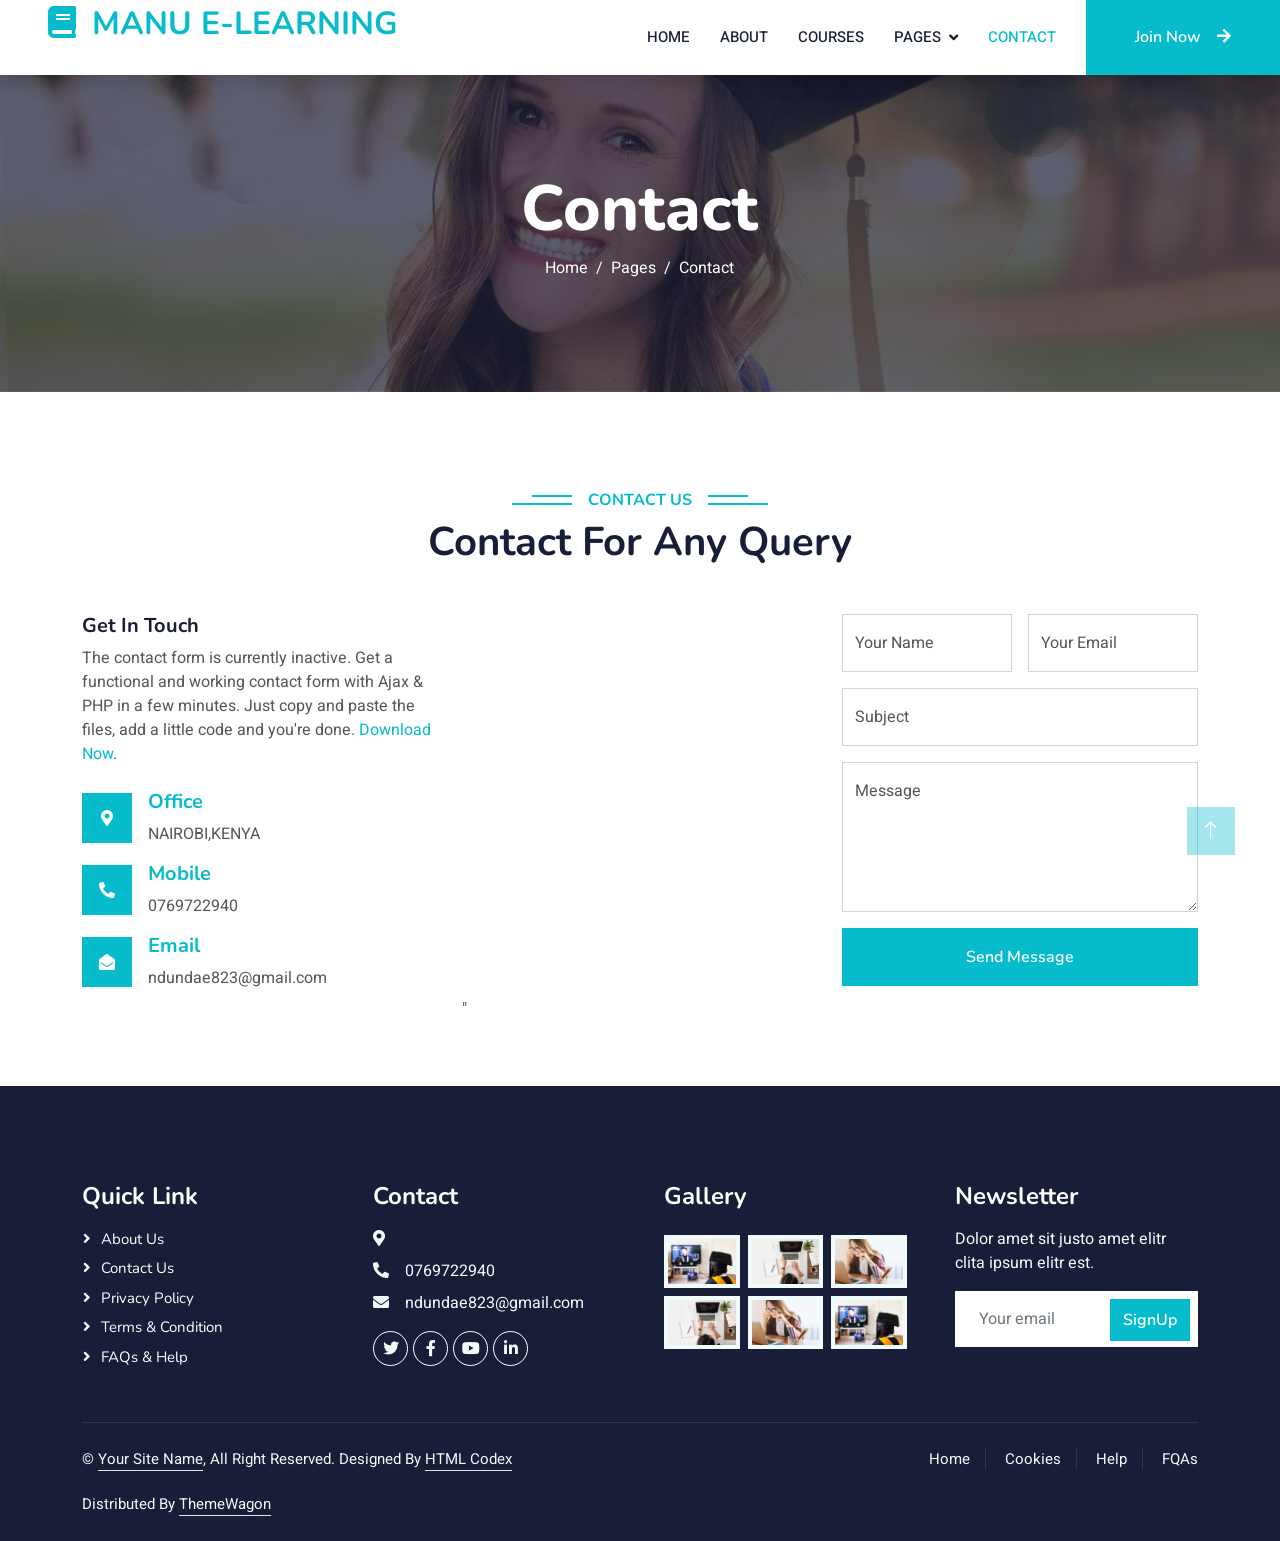
<file: contact.html>
<!DOCTYPE html>
<html lang="en" xmlns:https="http://www.w3.org/1999/xhtml">

<head>
    <meta charset="utf-8">
    <title>MANU E-LEARNING</title>
    <meta content="width=device-width, initial-scale=1.0" name="viewport">
    <meta content="" name="keywords">
    <meta content="" name="description">

    <!-- Favicon -->
    <link href="img/favicon.ico" rel="icon">

    <!-- Google Web Fonts -->
    <link rel="preconnect" href="https://fonts.googleapis.com">
    <link rel="preconnect" href="https://fonts.gstatic.com" crossorigin>
    <link href="https://fonts.googleapis.com/css2?family=Heebo:wght@400;500;600&family=Nunito:wght@600;700;800&display=swap" rel="stylesheet">

    <!-- Icon Font Stylesheet -->
    <link href="https://cdnjs.cloudflare.com/ajax/libs/font-awesome/5.10.0/css/all.min.css" rel="stylesheet">
    <link href="https://cdn.jsdelivr.net/npm/bootstrap-icons@1.4.1/font/bootstrap-icons.css" rel="stylesheet">

    <!-- Libraries Stylesheet -->
    <link href="lib/animate/animate.min.css" rel="stylesheet">
    <link href="lib/owlcarousel/assets/owl.carousel.min.css" rel="stylesheet">

    <!-- Customized Bootstrap Stylesheet -->
    <link href="css/bootstrap.min.css" rel="stylesheet">

    <!-- Template Stylesheet -->
    <link href="css/style.css" rel="stylesheet">
</head>

<body>
    <!-- Spinner Start -->
    <div id="spinner" class="show bg-white position-fixed translate-middle w-100 vh-100 top-50 start-50 d-flex align-items-center justify-content-center">
        <div class="spinner-border text-primary" style="width: 3rem; height: 3rem;" role="status">
            <span class="sr-only">Loading...</span>
        </div>
    </div>
    <!-- Spinner End -->


    <!-- Navbar Start -->
    <nav class="navbar navbar-expand-lg bg-white navbar-light shadow sticky-top p-0">
        <a href="index.html" class="navbar-brand d-flex align-items-center px-4 px-lg-5">
            <h2 class="m-0 text-primary"><i class="fa fa-book me-3"></i>MANU E-LEARNING</h2>
        </a>
        <button type="button" class="navbar-toggler me-4" data-bs-toggle="collapse" data-bs-target="#navbarCollapse">
            <span class="navbar-toggler-icon"></span>
        </button>
        <div class="collapse navbar-collapse" id="navbarCollapse">
            <div class="navbar-nav ms-auto p-4 p-lg-0">
                <a href="index.html" class="nav-item nav-link">Home</a>
                <a href="about.html" class="nav-item nav-link">About</a>
                <a href="courses.html" class="nav-item nav-link">Courses</a>
                <div class="nav-item dropdown">
                    <a href="#" class="nav-link dropdown-toggle" data-bs-toggle="dropdown">Pages</a>
                    <div class="dropdown-menu fade-down m-0">
                        <a href="team.html" class="dropdown-item">Our Team</a>
                        <a href="testimonial.html" class="dropdown-item">Testimonial</a>
                        <a href="404.html" class="dropdown-item">404 Page</a>
                    </div>
                </div>
                <a href="contact.html" class="nav-item nav-link active">Contact</a>
            </div>
            <a href="" class="btn btn-primary py-4 px-lg-5 d-none d-lg-block">Join Now<i class="fa fa-arrow-right ms-3"></i></a>
        </div>
    </nav>
    <!-- Navbar End -->


    <!-- Header Start -->
    <div class="container-fluid bg-primary py-5 mb-5 page-header">
        <div class="container py-5">
            <div class="row justify-content-center">
                <div class="col-lg-10 text-center">
                    <h1 class="display-3 text-white animated slideInDown">Contact</h1>
                    <nav aria-label="breadcrumb">
                        <ol class="breadcrumb justify-content-center">
                            <li class="breadcrumb-item"><a class="text-white" href="#">Home</a></li>
                            <li class="breadcrumb-item"><a class="text-white" href="#">Pages</a></li>
                            <li class="breadcrumb-item text-white active" aria-current="page">Contact</li>
                        </ol>
                    </nav>
                </div>
            </div>
        </div>
    </div>
    <!-- Header End -->


    <!-- Contact Start -->
    <div class="container-xxl py-5">
        <div class="container">
            <div class="text-center wow fadeInUp" data-wow-delay="0.1s">
                <h6 class="section-title bg-white text-center text-primary px-3">Contact Us</h6>
                <h1 class="mb-5">Contact For Any Query</h1>
            </div>
            <div class="row g-4">
                <div class="col-lg-4 col-md-6 wow fadeInUp" data-wow-delay="0.1s">
                    <h5>Get In Touch</h5>
                    <p class="mb-4">The contact form is currently inactive. Get a functional and working contact form with Ajax & PHP in a few minutes. Just copy and paste the files, add a little code and you're done. <a href="https://htmlcodex.com/contact-form">Download Now</a>.</p>
                    <div class="d-flex align-items-center mb-3">
                        <div class="d-flex align-items-center justify-content-center flex-shrink-0 bg-primary" style="width: 50px; height: 50px;">
                            <i class="fa fa-map-marker-alt text-white"></i>
                        </div>
                        <div class="ms-3">
                            <h5 class="text-primary">Office</h5>
                            <p class="mb-0">NAIROBI,KENYA</p>
                        </div>
                    </div>
                    <div class="d-flex align-items-center mb-3">
                        <div class="d-flex align-items-center justify-content-center flex-shrink-0 bg-primary" style="width: 50px; height: 50px;">
                            <i class="fa fa-phone-alt text-white"></i>
                        </div>
                        <div class="ms-3">
                            <h5 class="text-primary">Mobile</h5>
                            <p class="mb-0">0769722940</p>
                        </div>
                    </div>
                    <div class="d-flex align-items-center">
                        <div class="d-flex align-items-center justify-content-center flex-shrink-0 bg-primary" style="width: 50px; height: 50px;">
                            <i class="fa fa-envelope-open text-white"></i>
                        </div>
                        <div class="ms-3">
                            <h5 class="text-primary">Email</h5>
                            <p class="mb-0">ndundae823@gmail.com</p>
                        </div>
                    </div>
                </div>
                <div class="col-lg-4 col-md-6 wow fadeInUp" data-wow-delay="0.3s">
                    <iframe class="position-relative rounded w-100 h-100"

                             src="https://www.google.com/maps/embed?pb=!1m18!1m12!1m3!1d3987.751356428389!2d36.78630227311539!3d-1.84436243648684!2m3!1f0!2f0!3f0!3m2!1i1024!2i768!4f13.1!3m3!1m2!1s0x182fdaad311b0539%3A0x962f5d8c571ca490!2sTotalEnergies%20Kajiado%20Service%20Station!5e0!3m2!1sen!2ske!4v1730642222748!5m2!1sen!2ske" width="600" height="450" style="border:0;" allowfullscreen="" loading="lazy" referrerpolicy="no-referrer-when-downgrade"></iframe>"

                    </iframe>
                </div>
                <div class="col-lg-4 col-md-12 wow fadeInUp" data-wow-delay="0.5s">
                    <form>
                        <div class="row g-3">
                            <div class="col-md-6">
                                <div class="form-floating">
                                    <input type="text" class="form-control" id="name" placeholder="Your Name">
                                    <label for="name">Your Name</label>
                                </div>
                            </div>
                            <div class="col-md-6">
                                <div class="form-floating">
                                    <input type="email" class="form-control" id="email" placeholder="Your Email">
                                    <label for="email">Your Email</label>
                                </div>
                            </div>
                            <div class="col-12">
                                <div class="form-floating">
                                    <input type="text" class="form-control" id="subject" placeholder="Subject">
                                    <label for="subject">Subject</label>
                                </div>
                            </div>
                            <div class="col-12">
                                <div class="form-floating">
                                    <textarea class="form-control" placeholder="Leave a message here" id="message" style="height: 150px"></textarea>
                                    <label for="message">Message</label>
                                </div>
                            </div>
                            <div class="col-12">
                                <button class="btn btn-primary w-100 py-3" type="submit">Send Message</button>
                            </div>
                        </div>
                    </form>
                </div>
            </div>
        </div>
    </div>
    <!-- Contact End -->


    <!-- Footer Start -->
    <div class="container-fluid bg-dark text-light footer pt-5 mt-5 wow fadeIn" data-wow-delay="0.1s">
        <div class="container py-5">
            <div class="row g-5">
                <div class="col-lg-3 col-md-6">
                    <h4 class="text-white mb-3">Quick Link</h4>
                    <a class="btn btn-link" href="">About Us</a>
                    <a class="btn btn-link" href="">Contact Us</a>
                    <a class="btn btn-link" href="">Privacy Policy</a>
                    <a class="btn btn-link" href="">Terms & Condition</a>
                    <a class="btn btn-link" href="">FAQs & Help</a>
                </div>
                <div class="col-lg-3 col-md-6">
                    <h4 class="text-white mb-3">Contact</h4>
                    <p class="mb-2"><i class="fa fa-map-marker-alt me-3"></i></p>
                    <p class="mb-2"><i class="fa fa-phone-alt me-3"></i>0769722940</p>
                    <p class="mb-2"><i class="fa fa-envelope me-3"></i>ndundae823@gmail.com</p>
                    <div class="d-flex pt-2">
                        <a class="btn btn-outline-light btn-social" href=""><i class="fab fa-twitter"></i></a>
                        <a class="btn btn-outline-light btn-social" href=""><i class="fab fa-facebook-f"></i></a>
                        <a class="btn btn-outline-light btn-social" href=""><i class="fab fa-youtube"></i></a>
                        <a class="btn btn-outline-light btn-social" href=""><i class="fab fa-linkedin-in"></i></a>
                    </div>
                </div>
                <div class="col-lg-3 col-md-6">
                    <h4 class="text-white mb-3">Gallery</h4>
                    <div class="row g-2 pt-2">
                        <div class="col-4">
                            <img class="img-fluid bg-light p-1" src="img/course-1.jpg" alt="">
                        </div>
                        <div class="col-4">
                            <img class="img-fluid bg-light p-1" src="img/course-2.jpg" alt="">
                        </div>
                        <div class="col-4">
                            <img class="img-fluid bg-light p-1" src="img/course-3.jpg" alt="">
                        </div>
                        <div class="col-4">
                            <img class="img-fluid bg-light p-1" src="img/course-2.jpg" alt="">
                        </div>
                        <div class="col-4">
                            <img class="img-fluid bg-light p-1" src="img/course-3.jpg" alt="">
                        </div>
                        <div class="col-4">
                            <img class="img-fluid bg-light p-1" src="img/course-1.jpg" alt="">
                        </div>
                    </div>
                </div>
                <div class="col-lg-3 col-md-6">
                    <h4 class="text-white mb-3">Newsletter</h4>
                    <p>Dolor amet sit justo amet elitr clita ipsum elitr est.</p>
                    <div class="position-relative mx-auto" style="max-width: 400px;">
                        <input class="form-control border-0 w-100 py-3 ps-4 pe-5" type="text" placeholder="Your email">
                        <button type="button" class="btn btn-primary py-2 position-absolute top-0 end-0 mt-2 me-2">SignUp</button>
                    </div>
                </div>
            </div>
        </div>
        <div class="container">
            <div class="copyright">
                <div class="row">
                    <div class="col-md-6 text-center text-md-start mb-3 mb-md-0">
                        &copy; <a class="border-bottom" href="#">Your Site Name</a>, All Right Reserved.

                        <!--/*** This template is free as long as you keep the footer author’s credit link/attribution link/backlink. If you'd like to use the template without the footer author’s credit link/attribution link/backlink, you can purchase the Credit Removal License from "https://htmlcodex.com/credit-removal". Thank you for your support. ***/-->
                        Designed By <a class="border-bottom" href="https://htmlcodex.com">HTML Codex</a><br><br>
                        Distributed By <a class="border-bottom" href="https://themewagon.com">ThemeWagon</a>
                    </div>
                    <div class="col-md-6 text-center text-md-end">
                        <div class="footer-menu">
                            <a href="">Home</a>
                            <a href="">Cookies</a>
                            <a href="">Help</a>
                            <a href="">FQAs</a>
                        </div>
                    </div>
                </div>
            </div>
        </div>
    </div>
    <!-- Footer End -->


    <!-- Back to Top -->
    <a href="#" class="btn btn-lg btn-primary btn-lg-square back-to-top"><i class="bi bi-arrow-up"></i></a>


    <!-- JavaScript Libraries -->
    <script src="https://code.jquery.com/jquery-3.4.1.min.js"></script>
    <script src="https://cdn.jsdelivr.net/npm/bootstrap@5.0.0/dist/js/bootstrap.bundle.min.js"></script>
    <script src="lib/wow/wow.min.js"></script>
    <script src="lib/easing/easing.min.js"></script>
    <script src="lib/waypoints/waypoints.min.js"></script>
    <script src="lib/owlcarousel/owl.carousel.min.js"></script>

    <!-- Template Javascript -->
    <script src="js/main.js"></script>
</body>

</html>
</file>
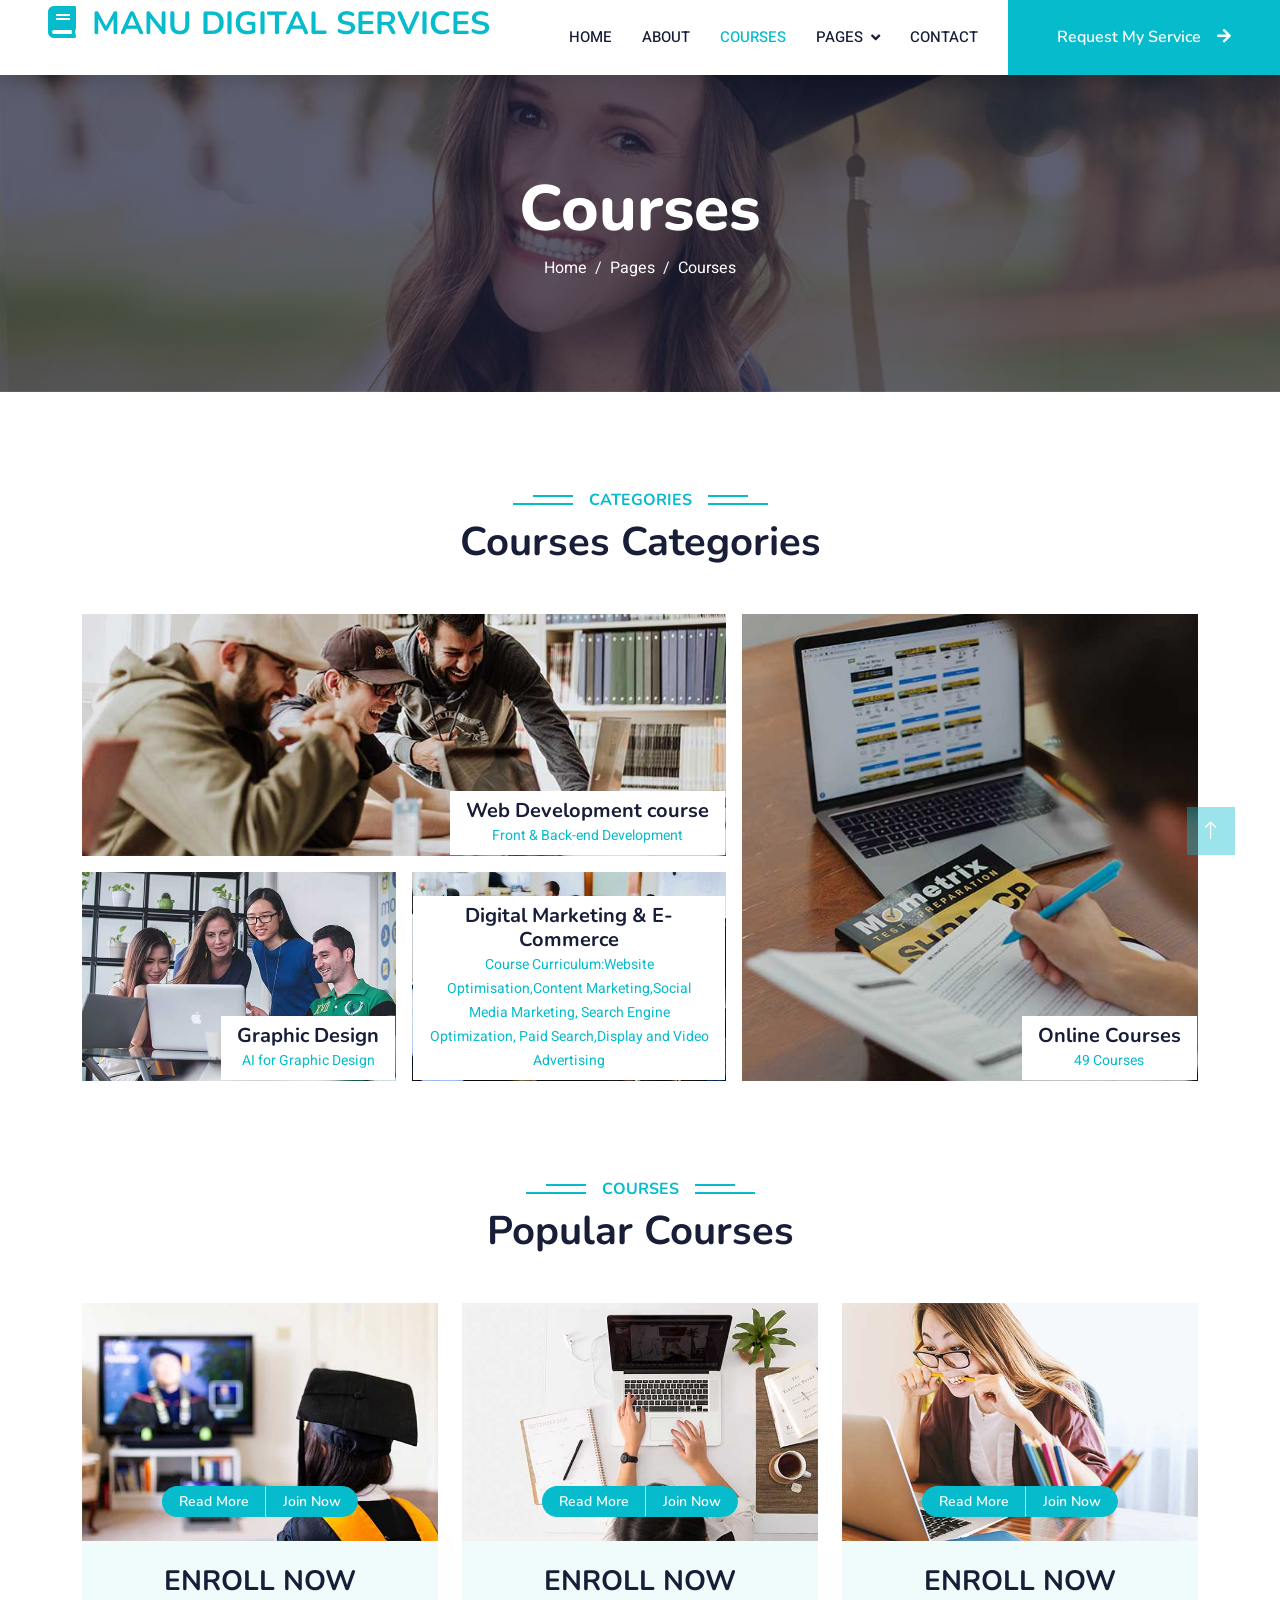
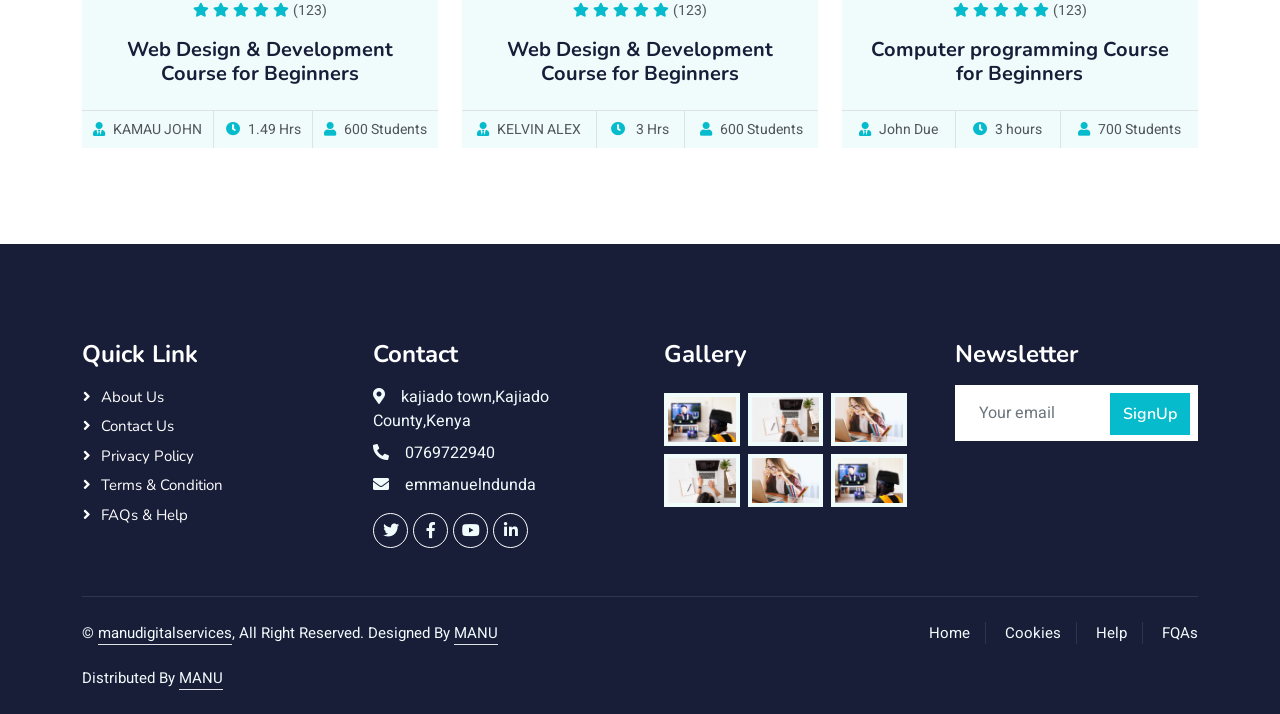
<file: courses.html>
<!DOCTYPE html>
<html lang="en">

<head>
    <meta charset="utf-8">
    <title>MANU DIGITAL SERVICES</title>
    <meta content="width=device-width, initial-scale=1.0" name="viewport">
    <meta content="" name="keywords">
    <meta content="" name="description">

    <!-- Favicon -->
    <link href="img/favicon.ico" rel="icon">

    <!-- Google Web Fonts -->
    <link rel="preconnect" href="https://fonts.googleapis.com">
    <link rel="preconnect" href="https://fonts.gstatic.com" crossorigin>
    <link href="https://fonts.googleapis.com/css2?family=Heebo:wght@400;500;600&family=Nunito:wght@600;700;800&display=swap" rel="stylesheet">

    <!-- Icon Font Stylesheet -->
    <link href="https://cdnjs.cloudflare.com/ajax/libs/font-awesome/5.10.0/css/all.min.css" rel="stylesheet">
    <link href="https://cdn.jsdelivr.net/npm/bootstrap-icons@1.4.1/font/bootstrap-icons.css" rel="stylesheet">

    <!-- Libraries Stylesheet -->
    <link href="lib/animate/animate.min.css" rel="stylesheet">
    <link href="lib/owlcarousel/assets/owl.carousel.min.css" rel="stylesheet">

    <!-- Customized Bootstrap Stylesheet -->
    <link href="css/bootstrap.min.css" rel="stylesheet">

    <!-- Template Stylesheet -->
    <link href="css/style.css" rel="stylesheet">
</head>

<body>
    <!-- Spinner Start -->
    <div id="spinner" class="show bg-white position-fixed translate-middle w-100 vh-100 top-50 start-50 d-flex align-items-center justify-content-center">
        <div class="spinner-border text-primary" style="width: 3rem; height: 3rem;" role="status">
            <span class="sr-only">Loading...</span>
        </div>
    </div>
    <!-- Spinner End -->


    <!-- Navbar Start -->
    <nav class="navbar navbar-expand-lg bg-white navbar-light shadow sticky-top p-0">
        <a href="index.html" class="navbar-brand d-flex align-items-center px-4 px-lg-5">
            <h2 class="m-0 text-primary"><i class="fa fa-book me-3"></i>MANU DIGITAL SERVICES</h2>
        </a>
        <button type="button" class="navbar-toggler me-4" data-bs-toggle="collapse" data-bs-target="#navbarCollapse">
            <span class="navbar-toggler-icon"></span>
        </button>
        <div class="collapse navbar-collapse" id="navbarCollapse">
            <div class="navbar-nav ms-auto p-4 p-lg-0">
                <a href="index.html" class="nav-item nav-link">Home</a>
                <a href="about.html" class="nav-item nav-link">About</a>
                <a href="courses.html" class="nav-item nav-link active">Courses</a>
                <div class="nav-item dropdown">
                    <a href="#" class="nav-link dropdown-toggle" data-bs-toggle="dropdown">Pages</a>
                    <div class="dropdown-menu fade-down m-0">
                        <a href="team.html" class="dropdown-item">My  Team</a>
                        <a href="testimonial.html" class="dropdown-item">Testimonial</a>
                        <a href="404.html" class="dropdown-item">404 Page</a>
                    </div>
                </div>
                <a href="contact.html" class="nav-item nav-link">Contact</a>
            </div>
            <a href="" class="btn btn-primary py-4 px-lg-5 d-none d-lg-block">  Request My Service<i class="fa fa-arrow-right ms-3"></i></a>
        </div>
    </nav>
    <!-- Navbar End -->


    <!-- Header Start -->
    <div class="container-fluid bg-primary py-5 mb-5 page-header">
        <div class="container py-5">
            <div class="row justify-content-center">
                <div class="col-lg-10 text-center">
                    <h1 class="display-3 text-white animated slideInDown">Courses</h1>
                    <nav aria-label="breadcrumb">
                        <ol class="breadcrumb justify-content-center">
                            <li class="breadcrumb-item"><a class="text-white" href="#">Home</a></li>
                            <li class="breadcrumb-item"><a class="text-white" href="#">Pages</a></li>
                            <li class="breadcrumb-item text-white active" aria-current="page">Courses</li>
                        </ol>
                    </nav>
                </div>
            </div>
        </div>
    </div>
    <!-- Header End -->


    <!-- Categories Start -->
    <div class="container-xxl py-5 category">
        <div class="container">
            <div class="text-center wow fadeInUp" data-wow-delay="0.1s">
                <h6 class="section-title bg-white text-center text-primary px-3">Categories</h6>
                <h1 class="mb-5">Courses Categories</h1>
            </div>
            <div class="row g-3">
                <div class="col-lg-7 col-md-6">
                    <div class="row g-3">
                        <div class="col-lg-12 col-md-12 wow zoomIn" data-wow-delay="0.1s">
                            <a class="position-relative d-block overflow-hidden" href="">
                                <img class="img-fluid" src="img/cat-1.jpg" alt="">
                                <div class="bg-white text-center position-absolute bottom-0 end-0 py-2 px-3" style="margin: 1px;">
                                    <h5 class="m-0">Web Development course</h5>
                                    <small class="text-primary">Front & Back-end Development</small>
                                </div>
                            </a>
                        </div>
                        <div class="col-lg-6 col-md-12 wow zoomIn" data-wow-delay="0.3s">
                            <a class="position-relative d-block overflow-hidden" href="">
                                <img class="img-fluid" src="img/cat-2.jpg" alt="">
                                <div class="bg-white text-center position-absolute bottom-0 end-0 py-2 px-3" style="margin: 1px;">
                                    <h5 class="m-0">Graphic Design</h5>
                                    <small class="text-primary">AI for Graphic Design</small>
                                </div>
                            </a>
                        </div>
                        <div class="col-lg-6 col-md-12 wow zoomIn" data-wow-delay="0.5s">
                            <a class="position-relative d-block overflow-hidden" href="">
                                <img class="img-fluid" src="img/cat-3.jpg" alt="">
                                <div class="bg-white text-center position-absolute bottom-0 end-0 py-2 px-3" style="margin: 1px;">
                                    <h5 class="m-0">Digital Marketing & E-Commerce</h5>
                                    <small class="text-primary">Course Curriculum:Website Optimisation,Content Marketing,Social Media Marketing, Search Engine Optimization, Paid Search,Display and Video Advertising

</small>
                                </div>
                            </a>
                        </div>
                    </div>
                </div>
                <div class="col-lg-5 col-md-6 wow zoomIn" data-wow-delay="0.7s" style="min-height: 350px;">
                    <a class="position-relative d-block h-100 overflow-hidden" href="">
                        <img class="img-fluid position-absolute w-100 h-100" src="img/cat-4.jpg" alt="" style="object-fit: cover;">
                        <div class="bg-white text-center position-absolute bottom-0 end-0 py-2 px-3" style="margin:  1px;">
                            <h5 class="m-0">Online Courses</h5>
                            <small class="text-primary">49 Courses</small>
                        </div>
                    </a>
                </div>
            </div>
        </div>
    </div>
    <!-- Categories Start -->


    <!-- Courses Start -->
    <div class="container-xxl py-5">
        <div class="container">
            <div class="text-center wow fadeInUp" data-wow-delay="0.1s">
                <h6 class="section-title bg-white text-center text-primary px-3">Courses</h6>
                <h1 class="mb-5">Popular Courses</h1>
            </div>
            <div class="row g-4 justify-content-center">
                <div class="col-lg-4 col-md-6 wow fadeInUp" data-wow-delay="0.1s">
                    <div class="course-item bg-light">
                        <div class="position-relative overflow-hidden">
                            <img class="img-fluid" src="img/course-1.jpg" alt="">
                            <div class="w-100 d-flex justify-content-center position-absolute bottom-0 start-0 mb-4">
                                <a href="#" class="flex-shrink-0 btn btn-sm btn-primary px-3 border-end" style="border-radius: 30px 0 0 30px;">Read More</a>
                                <a href="#" class="flex-shrink-0 btn btn-sm btn-primary px-3" style="border-radius: 0 30px 30px 0;">Join Now</a>
                            </div>
                        </div>
                        <div class="text-center p-4 pb-0">
                            <h3 class="mb-0">ENROLL NOW</h3>
                            <div class="mb-3">
                                <small class="fa fa-star text-primary"></small>
                                <small class="fa fa-star text-primary"></small>
                                <small class="fa fa-star text-primary"></small>
                                <small class="fa fa-star text-primary"></small>
                                <small class="fa fa-star text-primary"></small>
                                <small>(123)</small>
                            </div>
                            <h5 class="mb-4">Web Design & Development Course for Beginners</h5>
                        </div>
                        <div class="d-flex border-top">
                            <small class="flex-fill text-center border-end py-2"><i class="fa fa-user-tie text-primary me-2"></i>KAMAU JOHN</small>
                            <small class="flex-fill text-center border-end py-2"><i class="fa fa-clock text-primary me-2"></i>1.49 Hrs</small>
                            <small class="flex-fill text-center py-2"><i class="fa fa-user text-primary me-2"></i>600 Students</small>
                        </div>
                    </div>
                </div>
                <div class="col-lg-4 col-md-6 wow fadeInUp" data-wow-delay="0.3s">
                    <div class="course-item bg-light">
                        <div class="position-relative overflow-hidden">
                            <img class="img-fluid" src="img/course-2.jpg" alt="">
                            <div class="w-100 d-flex justify-content-center position-absolute bottom-0 start-0 mb-4">
                                <a href="#" class="flex-shrink-0 btn btn-sm btn-primary px-3 border-end" style="border-radius: 30px 0 0 30px;">Read More</a>
                                <a href="#" class="flex-shrink-0 btn btn-sm btn-primary px-3" style="border-radius: 0 30px 30px 0;">Join Now</a>
                            </div>
                        </div>
                        <div class="text-center p-4 pb-0">
                            <h3 class="mb-0">ENROLL NOW</h3>
                            <div class="mb-3">
                                <small class="fa fa-star text-primary"></small>
                                <small class="fa fa-star text-primary"></small>
                                <small class="fa fa-star text-primary"></small>
                                <small class="fa fa-star text-primary"></small>
                                <small class="fa fa-star text-primary"></small>
                                <small>(123)</small>
                            </div>
                            <h5 class="mb-4">Web Design & Development Course for Beginners</h5>
                        </div>
                        <div class="d-flex border-top">
                            <small class="flex-fill text-center border-end py-2"><i class="fa fa-user-tie text-primary me-2"></i>KELVIN ALEX</small>
                            <small class="flex-fill text-center border-end py-2"><i class="fa fa-clock text-primary me-2"></i> 3 Hrs</small>
                            <small class="flex-fill text-center py-2"><i class="fa fa-user text-primary me-2"></i>600 Students</small>
                        </div>
                    </div>
                </div>
                <div class="col-lg-4 col-md-6 wow fadeInUp" data-wow-delay="0.5s">
                    <div class="course-item bg-light">
                        <div class="position-relative overflow-hidden">
                            <img class="img-fluid" src="img/course-3.jpg" alt="">
                            <div class="w-100 d-flex justify-content-center position-absolute bottom-0 start-0 mb-4">
                                <a href="#" class="flex-shrink-0 btn btn-sm btn-primary px-3 border-end" style="border-radius: 30px 0 0 30px;">Read More</a>
                                <a href="#" class="flex-shrink-0 btn btn-sm btn-primary px-3" style="border-radius: 0 30px 30px 0;">Join Now</a>
                            </div>
                        </div>
                        <div class="text-center p-4 pb-0">
                            <h3 class="mb-0">ENROLL NOW</h3>
                            <div class="mb-3">
                                <small class="fa fa-star text-primary"></small>
                                <small class="fa fa-star text-primary"></small>
                                <small class="fa fa-star text-primary"></small>
                                <small class="fa fa-star text-primary"></small>
                                <small class="fa fa-star text-primary"></small>
                                <small>(123)</small>
                            </div>
                            <h5 class="mb-4">Computer programming  Course for Beginners</h5>
                        </div>
                        <div class="d-flex border-top">
                            <small class="flex-fill text-center border-end py-2"><i class="fa fa-user-tie text-primary me-2"></i>John Due</small>
                            <small class="flex-fill text-center border-end py-2"><i class="fa fa-clock text-primary me-2"></i>3 hours</small>
                            <small class="flex-fill text-center py-2"><i class="fa fa-user text-primary me-2"></i>700 Students</small>
                        </div>
                    </div>
                </div>
            </div>
        </div>
    </div>
    <!-- Courses End -->



    <!-- Footer Start -->
    <div class="container-fluid bg-dark text-light footer pt-5 mt-5 wow fadeIn" data-wow-delay="0.1s">
        <div class="container py-5">
            <div class="row g-5">
                <div class="col-lg-3 col-md-6">
                    <h4 class="text-white mb-3">Quick Link</h4>
                    <a class="btn btn-link" href="">About Us</a>
                    <a class="btn btn-link" href="">Contact Us</a>
                    <a class="btn btn-link" href="">Privacy Policy</a>
                    <a class="btn btn-link" href="">Terms & Condition</a>
                    <a class="btn btn-link" href="">FAQs & Help</a>
                </div>
                <div class="col-lg-3 col-md-6">
                    <h4 class="text-white mb-3">Contact</h4>
                    <p class="mb-2"><i class="fa fa-map-marker-alt me-3"></i>kajiado town,Kajiado County,Kenya</p>
                    <p class="mb-2"><i class="fa fa-phone-alt me-3"></i>0769722940</p>
                    <p class="mb-2"><i class="fa fa-envelope me-3"></i>emmanuelndunda</p>
                    <div class="d-flex pt-2">
                        <a class="btn btn-outline-light btn-social" href=""><i class="fab fa-twitter"></i></a>
                        <a class="btn btn-outline-light btn-social" href=""><i class="fab fa-facebook-f"></i></a>
                        <a class="btn btn-outline-light btn-social" href=""><i class="fab fa-youtube"></i></a>
                        <a class="btn btn-outline-light btn-social" href=""><i class="fab fa-linkedin-in"></i></a>
                    </div>
                </div>
                <div class="col-lg-3 col-md-6">
                    <h4 class="text-white mb-3">Gallery</h4>
                    <div class="row g-2 pt-2">
                        <div class="col-4">
                            <img class="img-fluid bg-light p-1" src="img/course-1.jpg" alt="">
                        </div>
                        <div class="col-4">
                            <img class="img-fluid bg-light p-1" src="img/course-2.jpg" alt="">
                        </div>
                        <div class="col-4">
                            <img class="img-fluid bg-light p-1" src="img/course-3.jpg" alt="">
                        </div>
                        <div class="col-4">
                            <img class="img-fluid bg-light p-1" src="img/course-2.jpg" alt="">
                        </div>
                        <div class="col-4">
                            <img class="img-fluid bg-light p-1" src="img/course-3.jpg" alt="">
                        </div>
                        <div class="col-4">
                            <img class="img-fluid bg-light p-1" src="img/course-1.jpg" alt="">
                        </div>
                    </div>
                </div>
                <div class="col-lg-3 col-md-6">
                    <h4 class="text-white mb-3">Newsletter</h4>
                    <p></p>
                    <div class="position-relative mx-auto" style="max-width: 400px;">
                        <input class="form-control border-0 w-100 py-3 ps-4 pe-5" type="text" placeholder="Your email">
                        <button type="button" class="btn btn-primary py-2 position-absolute top-0 end-0 mt-2 me-2">SignUp</button>
                    </div>
                </div>
            </div>
        </div>
        <div class="container">
            <div class="copyright">
                <div class="row">
                    <div class="col-md-6 text-center text-md-start mb-3 mb-md-0">
                        &copy; <a class="border-bottom" href="#">manudigitalservices</a>, All Right Reserved.

                        <!--/*** This template is free as long as you keep the footer author’s credit link/attribution link/backlink. If you'd like to use the template without the footer author’s credit link/attribution link/backlink, you can purchase the Credit Removal License from "https://htmlcodex.com/credit-removal". Thank you for your support. ***/-->
                        Designed By <a class="border-bottom" href="https://Emmanuel Ndunda">MANU</a><br><br>
                        Distributed By <a class="border-bottom" href="https://manu e-learning.com">MANU</a>
                    </div>
                    <div class="col-md-6 text-center text-md-end">
                        <div class="footer-menu">
                            <a href="">Home</a>
                            <a href="">Cookies</a>
                            <a href="">Help</a>
                            <a href="">FQAs</a>
                        </div>
                    </div>
                </div>
            </div>
        </div>
    </div>
    <!-- Footer End -->


    <!-- Back to Top -->
    <a href="#" class="btn btn-lg btn-primary btn-lg-square back-to-top"><i class="bi bi-arrow-up"></i></a>


    <!-- JavaScript Libraries -->
    <script src="https://code.jquery.com/jquery-3.4.1.min.js"></script>
    <script src="https://cdn.jsdelivr.net/npm/bootstrap@5.0.0/dist/js/bootstrap.bundle.min.js"></script>
    <script src="lib/wow/wow.min.js"></script>
    <script src="lib/easing/easing.min.js"></script>
    <script src="lib/waypoints/waypoints.min.js"></script>
    <script src="lib/owlcarousel/owl.carousel.min.js"></script>

    <!-- Template Javascript -->
    <script src="js/main.js"></script>
</body>

</html>
</file>
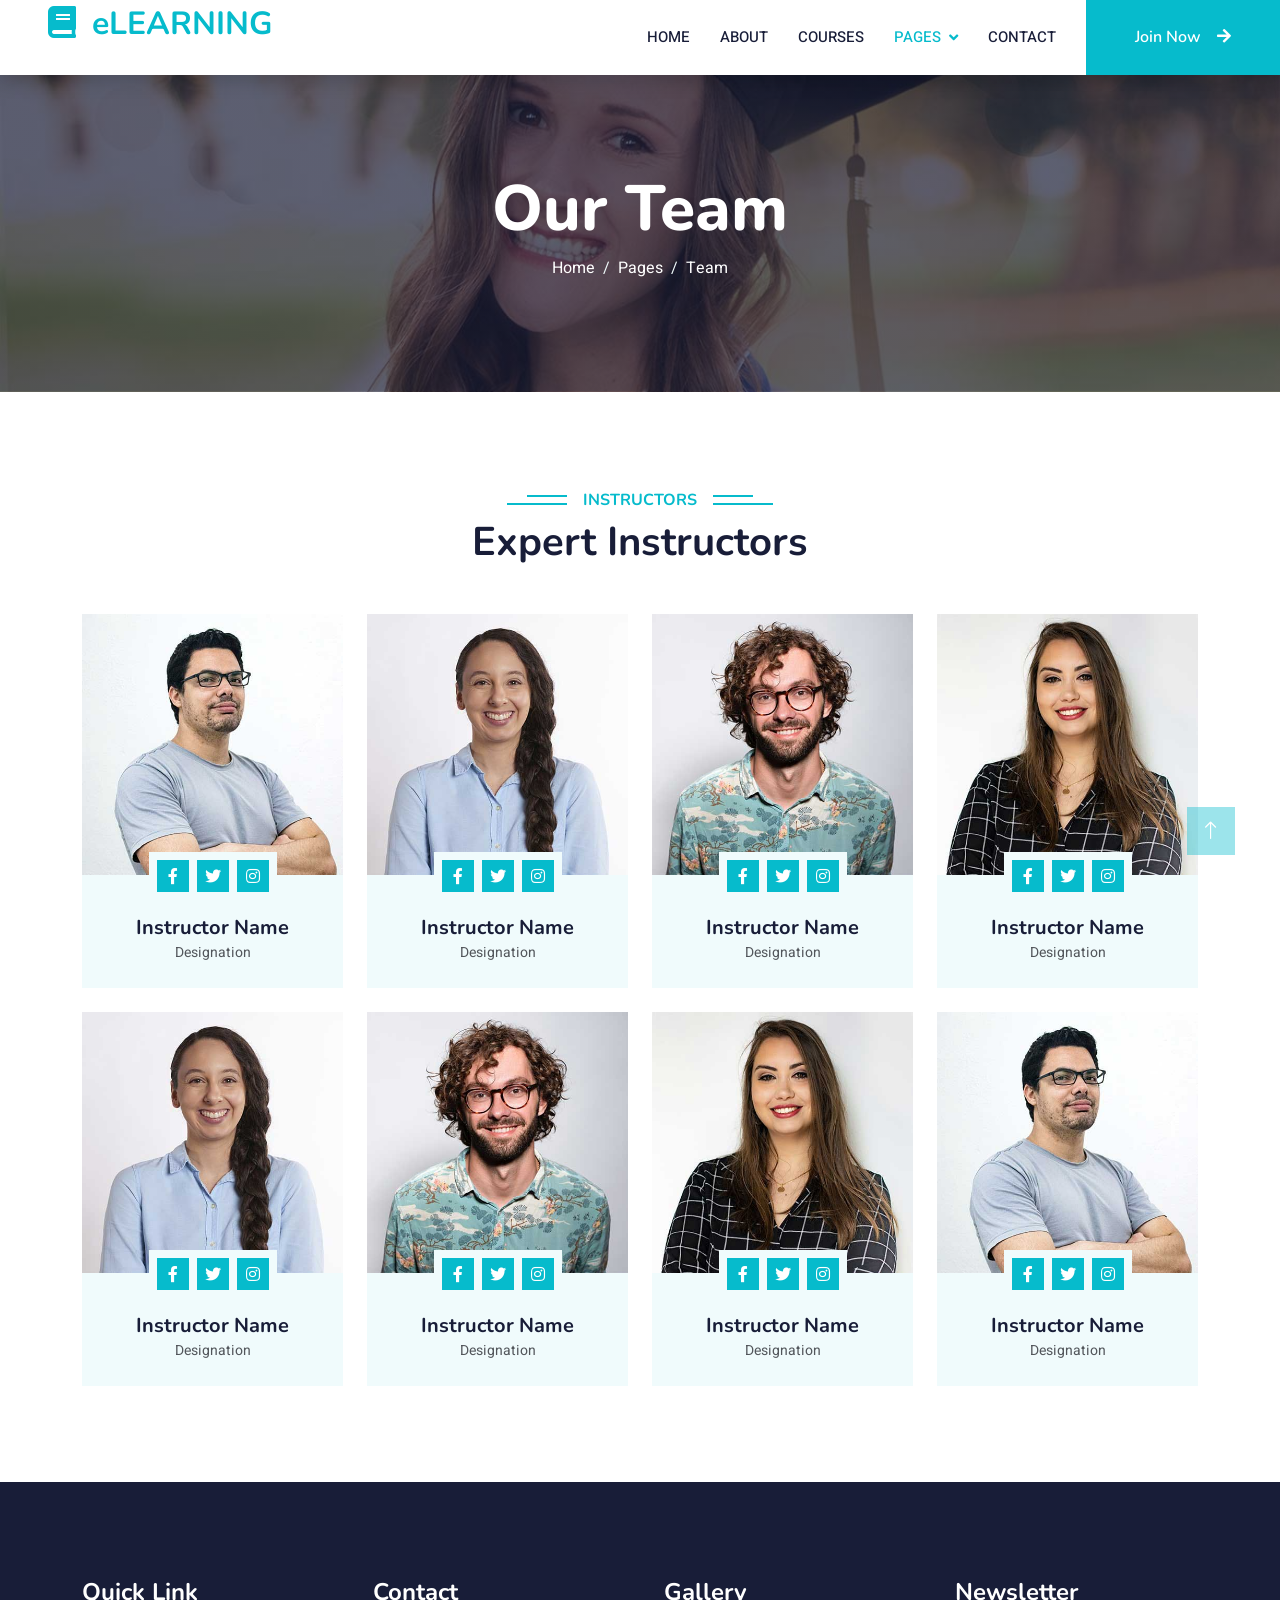
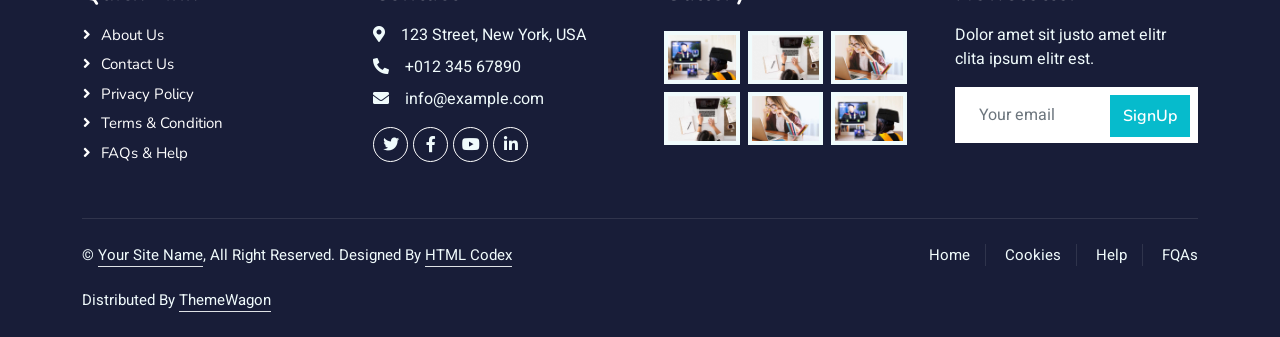
<file: team.html>
<!DOCTYPE html>
<html lang="en">

<head>
    <meta charset="utf-8">
    <title>eLEARNING - eLearning HTML Template</title>
    <meta content="width=device-width, initial-scale=1.0" name="viewport">
    <meta content="" name="keywords">
    <meta content="" name="description">

    <!-- Favicon -->
    <link href="img/favicon.ico" rel="icon">

    <!-- Google Web Fonts -->
    <link rel="preconnect" href="https://fonts.googleapis.com">
    <link rel="preconnect" href="https://fonts.gstatic.com" crossorigin>
    <link href="https://fonts.googleapis.com/css2?family=Heebo:wght@400;500;600&family=Nunito:wght@600;700;800&display=swap" rel="stylesheet">

    <!-- Icon Font Stylesheet -->
    <link href="https://cdnjs.cloudflare.com/ajax/libs/font-awesome/5.10.0/css/all.min.css" rel="stylesheet">
    <link href="https://cdn.jsdelivr.net/npm/bootstrap-icons@1.4.1/font/bootstrap-icons.css" rel="stylesheet">

    <!-- Libraries Stylesheet -->
    <link href="lib/animate/animate.min.css" rel="stylesheet">
    <link href="lib/owlcarousel/assets/owl.carousel.min.css" rel="stylesheet">

    <!-- Customized Bootstrap Stylesheet -->
    <link href="css/bootstrap.min.css" rel="stylesheet">

    <!-- Template Stylesheet -->
    <link href="css/style.css" rel="stylesheet">
</head>

<body>
    <!-- Spinner Start -->
    <div id="spinner" class="show bg-white position-fixed translate-middle w-100 vh-100 top-50 start-50 d-flex align-items-center justify-content-center">
        <div class="spinner-border text-primary" style="width: 3rem; height: 3rem;" role="status">
            <span class="sr-only">Loading...</span>
        </div>
    </div>
    <!-- Spinner End -->


    <!-- Navbar Start -->
    <nav class="navbar navbar-expand-lg bg-white navbar-light shadow sticky-top p-0">
        <a href="index.html" class="navbar-brand d-flex align-items-center px-4 px-lg-5">
            <h2 class="m-0 text-primary"><i class="fa fa-book me-3"></i>eLEARNING</h2>
        </a>
        <button type="button" class="navbar-toggler me-4" data-bs-toggle="collapse" data-bs-target="#navbarCollapse">
            <span class="navbar-toggler-icon"></span>
        </button>
        <div class="collapse navbar-collapse" id="navbarCollapse">
            <div class="navbar-nav ms-auto p-4 p-lg-0">
                <a href="index.html" class="nav-item nav-link">Home</a>
                <a href="about.html" class="nav-item nav-link">About</a>
                <a href="courses.html" class="nav-item nav-link">Courses</a>
                <div class="nav-item dropdown">
                    <a href="#" class="nav-link dropdown-toggle active" data-bs-toggle="dropdown">Pages</a>
                    <div class="dropdown-menu fade-down m-0">
                        <a href="team.html" class="dropdown-item active">Our Team</a>
                        <a href="testimonial.html" class="dropdown-item">Testimonial</a>
                        <a href="404.html" class="dropdown-item">404 Page</a>
                    </div>
                </div>
                <a href="contact.html" class="nav-item nav-link">Contact</a>
            </div>
            <a href="" class="btn btn-primary py-4 px-lg-5 d-none d-lg-block">Join Now<i class="fa fa-arrow-right ms-3"></i></a>
        </div>
    </nav>
    <!-- Navbar End -->


    <!-- Header Start -->
    <div class="container-fluid bg-primary py-5 mb-5 page-header">
        <div class="container py-5">
            <div class="row justify-content-center">
                <div class="col-lg-10 text-center">
                    <h1 class="display-3 text-white animated slideInDown">Our Team</h1>
                    <nav aria-label="breadcrumb">
                        <ol class="breadcrumb justify-content-center">
                            <li class="breadcrumb-item"><a class="text-white" href="#">Home</a></li>
                            <li class="breadcrumb-item"><a class="text-white" href="#">Pages</a></li>
                            <li class="breadcrumb-item text-white active" aria-current="page">Team</li>
                        </ol>
                    </nav>
                </div>
            </div>
        </div>
    </div>
    <!-- Header End -->


    <!-- Team Start -->
    <div class="container-xxl py-5">
        <div class="container">
            <div class="text-center wow fadeInUp" data-wow-delay="0.1s">
                <h6 class="section-title bg-white text-center text-primary px-3">Instructors</h6>
                <h1 class="mb-5">Expert Instructors</h1>
            </div>
            <div class="row g-4">
                <div class="col-lg-3 col-md-6 wow fadeInUp" data-wow-delay="0.1s">
                    <div class="team-item bg-light">
                        <div class="overflow-hidden">
                            <img class="img-fluid" src="img/team-1.jpg" alt="">
                        </div>
                        <div class="position-relative d-flex justify-content-center" style="margin-top: -23px;">
                            <div class="bg-light d-flex justify-content-center pt-2 px-1">
                                <a class="btn btn-sm-square btn-primary mx-1" href=""><i class="fab fa-facebook-f"></i></a>
                                <a class="btn btn-sm-square btn-primary mx-1" href=""><i class="fab fa-twitter"></i></a>
                                <a class="btn btn-sm-square btn-primary mx-1" href=""><i class="fab fa-instagram"></i></a>
                            </div>
                        </div>
                        <div class="text-center p-4">
                            <h5 class="mb-0">Instructor Name</h5>
                            <small>Designation</small>
                        </div>
                    </div>
                </div>
                <div class="col-lg-3 col-md-6 wow fadeInUp" data-wow-delay="0.3s">
                    <div class="team-item bg-light">
                        <div class="overflow-hidden">
                            <img class="img-fluid" src="img/team-2.jpg" alt="">
                        </div>
                        <div class="position-relative d-flex justify-content-center" style="margin-top: -23px;">
                            <div class="bg-light d-flex justify-content-center pt-2 px-1">
                                <a class="btn btn-sm-square btn-primary mx-1" href=""><i class="fab fa-facebook-f"></i></a>
                                <a class="btn btn-sm-square btn-primary mx-1" href=""><i class="fab fa-twitter"></i></a>
                                <a class="btn btn-sm-square btn-primary mx-1" href=""><i class="fab fa-instagram"></i></a>
                            </div>
                        </div>
                        <div class="text-center p-4">
                            <h5 class="mb-0">Instructor Name</h5>
                            <small>Designation</small>
                        </div>
                    </div>
                </div>
                <div class="col-lg-3 col-md-6 wow fadeInUp" data-wow-delay="0.5s">
                    <div class="team-item bg-light">
                        <div class="overflow-hidden">
                            <img class="img-fluid" src="img/team-3.jpg" alt="">
                        </div>
                        <div class="position-relative d-flex justify-content-center" style="margin-top: -23px;">
                            <div class="bg-light d-flex justify-content-center pt-2 px-1">
                                <a class="btn btn-sm-square btn-primary mx-1" href=""><i class="fab fa-facebook-f"></i></a>
                                <a class="btn btn-sm-square btn-primary mx-1" href=""><i class="fab fa-twitter"></i></a>
                                <a class="btn btn-sm-square btn-primary mx-1" href=""><i class="fab fa-instagram"></i></a>
                            </div>
                        </div>
                        <div class="text-center p-4">
                            <h5 class="mb-0">Instructor Name</h5>
                            <small>Designation</small>
                        </div>
                    </div>
                </div>
                <div class="col-lg-3 col-md-6 wow fadeInUp" data-wow-delay="0.7s">
                    <div class="team-item bg-light">
                        <div class="overflow-hidden">
                            <img class="img-fluid" src="img/team-4.jpg" alt="">
                        </div>
                        <div class="position-relative d-flex justify-content-center" style="margin-top: -23px;">
                            <div class="bg-light d-flex justify-content-center pt-2 px-1">
                                <a class="btn btn-sm-square btn-primary mx-1" href=""><i class="fab fa-facebook-f"></i></a>
                                <a class="btn btn-sm-square btn-primary mx-1" href=""><i class="fab fa-twitter"></i></a>
                                <a class="btn btn-sm-square btn-primary mx-1" href=""><i class="fab fa-instagram"></i></a>
                            </div>
                        </div>
                        <div class="text-center p-4">
                            <h5 class="mb-0">Instructor Name</h5>
                            <small>Designation</small>
                        </div>
                    </div>
                </div>
                <div class="col-lg-3 col-md-6 wow fadeInUp" data-wow-delay="0.1s">
                    <div class="team-item bg-light">
                        <div class="overflow-hidden">
                            <img class="img-fluid" src="img/team-2.jpg" alt="">
                        </div>
                        <div class="position-relative d-flex justify-content-center" style="margin-top: -23px;">
                            <div class="bg-light d-flex justify-content-center pt-2 px-1">
                                <a class="btn btn-sm-square btn-primary mx-1" href=""><i class="fab fa-facebook-f"></i></a>
                                <a class="btn btn-sm-square btn-primary mx-1" href=""><i class="fab fa-twitter"></i></a>
                                <a class="btn btn-sm-square btn-primary mx-1" href=""><i class="fab fa-instagram"></i></a>
                            </div>
                        </div>
                        <div class="text-center p-4">
                            <h5 class="mb-0">Instructor Name</h5>
                            <small>Designation</small>
                        </div>
                    </div>
                </div>
                <div class="col-lg-3 col-md-6 wow fadeInUp" data-wow-delay="0.3s">
                    <div class="team-item bg-light">
                        <div class="overflow-hidden">
                            <img class="img-fluid" src="img/team-3.jpg" alt="">
                        </div>
                        <div class="position-relative d-flex justify-content-center" style="margin-top: -23px;">
                            <div class="bg-light d-flex justify-content-center pt-2 px-1">
                                <a class="btn btn-sm-square btn-primary mx-1" href=""><i class="fab fa-facebook-f"></i></a>
                                <a class="btn btn-sm-square btn-primary mx-1" href=""><i class="fab fa-twitter"></i></a>
                                <a class="btn btn-sm-square btn-primary mx-1" href=""><i class="fab fa-instagram"></i></a>
                            </div>
                        </div>
                        <div class="text-center p-4">
                            <h5 class="mb-0">Instructor Name</h5>
                            <small>Designation</small>
                        </div>
                    </div>
                </div>
                <div class="col-lg-3 col-md-6 wow fadeInUp" data-wow-delay="0.5s">
                    <div class="team-item bg-light">
                        <div class="overflow-hidden">
                            <img class="img-fluid" src="img/team-4.jpg" alt="">
                        </div>
                        <div class="position-relative d-flex justify-content-center" style="margin-top: -23px;">
                            <div class="bg-light d-flex justify-content-center pt-2 px-1">
                                <a class="btn btn-sm-square btn-primary mx-1" href=""><i class="fab fa-facebook-f"></i></a>
                                <a class="btn btn-sm-square btn-primary mx-1" href=""><i class="fab fa-twitter"></i></a>
                                <a class="btn btn-sm-square btn-primary mx-1" href=""><i class="fab fa-instagram"></i></a>
                            </div>
                        </div>
                        <div class="text-center p-4">
                            <h5 class="mb-0">Instructor Name</h5>
                            <small>Designation</small>
                        </div>
                    </div>
                </div>
                <div class="col-lg-3 col-md-6 wow fadeInUp" data-wow-delay="0.7s">
                    <div class="team-item bg-light">
                        <div class="overflow-hidden">
                            <img class="img-fluid" src="img/team-1.jpg" alt="">
                        </div>
                        <div class="position-relative d-flex justify-content-center" style="margin-top: -23px;">
                            <div class="bg-light d-flex justify-content-center pt-2 px-1">
                                <a class="btn btn-sm-square btn-primary mx-1" href=""><i class="fab fa-facebook-f"></i></a>
                                <a class="btn btn-sm-square btn-primary mx-1" href=""><i class="fab fa-twitter"></i></a>
                                <a class="btn btn-sm-square btn-primary mx-1" href=""><i class="fab fa-instagram"></i></a>
                            </div>
                        </div>
                        <div class="text-center p-4">
                            <h5 class="mb-0">Instructor Name</h5>
                            <small>Designation</small>
                        </div>
                    </div>
                </div>
            </div>
        </div>
    </div>
    <!-- Team End -->
        

    <!-- Footer Start -->
    <div class="container-fluid bg-dark text-light footer pt-5 mt-5 wow fadeIn" data-wow-delay="0.1s">
        <div class="container py-5">
            <div class="row g-5">
                <div class="col-lg-3 col-md-6">
                    <h4 class="text-white mb-3">Quick Link</h4>
                    <a class="btn btn-link" href="">About Us</a>
                    <a class="btn btn-link" href="">Contact Us</a>
                    <a class="btn btn-link" href="">Privacy Policy</a>
                    <a class="btn btn-link" href="">Terms & Condition</a>
                    <a class="btn btn-link" href="">FAQs & Help</a>
                </div>
                <div class="col-lg-3 col-md-6">
                    <h4 class="text-white mb-3">Contact</h4>
                    <p class="mb-2"><i class="fa fa-map-marker-alt me-3"></i>123 Street, New York, USA</p>
                    <p class="mb-2"><i class="fa fa-phone-alt me-3"></i>+012 345 67890</p>
                    <p class="mb-2"><i class="fa fa-envelope me-3"></i>info@example.com</p>
                    <div class="d-flex pt-2">
                        <a class="btn btn-outline-light btn-social" href=""><i class="fab fa-twitter"></i></a>
                        <a class="btn btn-outline-light btn-social" href=""><i class="fab fa-facebook-f"></i></a>
                        <a class="btn btn-outline-light btn-social" href=""><i class="fab fa-youtube"></i></a>
                        <a class="btn btn-outline-light btn-social" href=""><i class="fab fa-linkedin-in"></i></a>
                    </div>
                </div>
                <div class="col-lg-3 col-md-6">
                    <h4 class="text-white mb-3">Gallery</h4>
                    <div class="row g-2 pt-2">
                        <div class="col-4">
                            <img class="img-fluid bg-light p-1" src="img/course-1.jpg" alt="">
                        </div>
                        <div class="col-4">
                            <img class="img-fluid bg-light p-1" src="img/course-2.jpg" alt="">
                        </div>
                        <div class="col-4">
                            <img class="img-fluid bg-light p-1" src="img/course-3.jpg" alt="">
                        </div>
                        <div class="col-4">
                            <img class="img-fluid bg-light p-1" src="img/course-2.jpg" alt="">
                        </div>
                        <div class="col-4">
                            <img class="img-fluid bg-light p-1" src="img/course-3.jpg" alt="">
                        </div>
                        <div class="col-4">
                            <img class="img-fluid bg-light p-1" src="img/course-1.jpg" alt="">
                        </div>
                    </div>
                </div>
                <div class="col-lg-3 col-md-6">
                    <h4 class="text-white mb-3">Newsletter</h4>
                    <p>Dolor amet sit justo amet elitr clita ipsum elitr est.</p>
                    <div class="position-relative mx-auto" style="max-width: 400px;">
                        <input class="form-control border-0 w-100 py-3 ps-4 pe-5" type="text" placeholder="Your email">
                        <button type="button" class="btn btn-primary py-2 position-absolute top-0 end-0 mt-2 me-2">SignUp</button>
                    </div>
                </div>
            </div>
        </div>
        <div class="container">
            <div class="copyright">
                <div class="row">
                    <div class="col-md-6 text-center text-md-start mb-3 mb-md-0">
                        &copy; <a class="border-bottom" href="#">Your Site Name</a>, All Right Reserved.

                        <!--/*** This template is free as long as you keep the footer author’s credit link/attribution link/backlink. If you'd like to use the template without the footer author’s credit link/attribution link/backlink, you can purchase the Credit Removal License from "https://htmlcodex.com/credit-removal". Thank you for your support. ***/-->
                        Designed By <a class="border-bottom" href="https://htmlcodex.com">HTML Codex</a><br><br>
                        Distributed By <a class="border-bottom" href="https://themewagon.com">ThemeWagon</a>
                    </div>
                    <div class="col-md-6 text-center text-md-end">
                        <div class="footer-menu">
                            <a href="">Home</a>
                            <a href="">Cookies</a>
                            <a href="">Help</a>
                            <a href="">FQAs</a>
                        </div>
                    </div>
                </div>
            </div>
        </div>
    </div>
    <!-- Footer End -->


    <!-- Back to Top -->
    <a href="#" class="btn btn-lg btn-primary btn-lg-square back-to-top"><i class="bi bi-arrow-up"></i></a>


    <!-- JavaScript Libraries -->
    <script src="https://code.jquery.com/jquery-3.4.1.min.js"></script>
    <script src="https://cdn.jsdelivr.net/npm/bootstrap@5.0.0/dist/js/bootstrap.bundle.min.js"></script>
    <script src="lib/wow/wow.min.js"></script>
    <script src="lib/easing/easing.min.js"></script>
    <script src="lib/waypoints/waypoints.min.js"></script>
    <script src="lib/owlcarousel/owl.carousel.min.js"></script>

    <!-- Template Javascript -->
    <script src="js/main.js"></script>
</body>

</html>
</file>
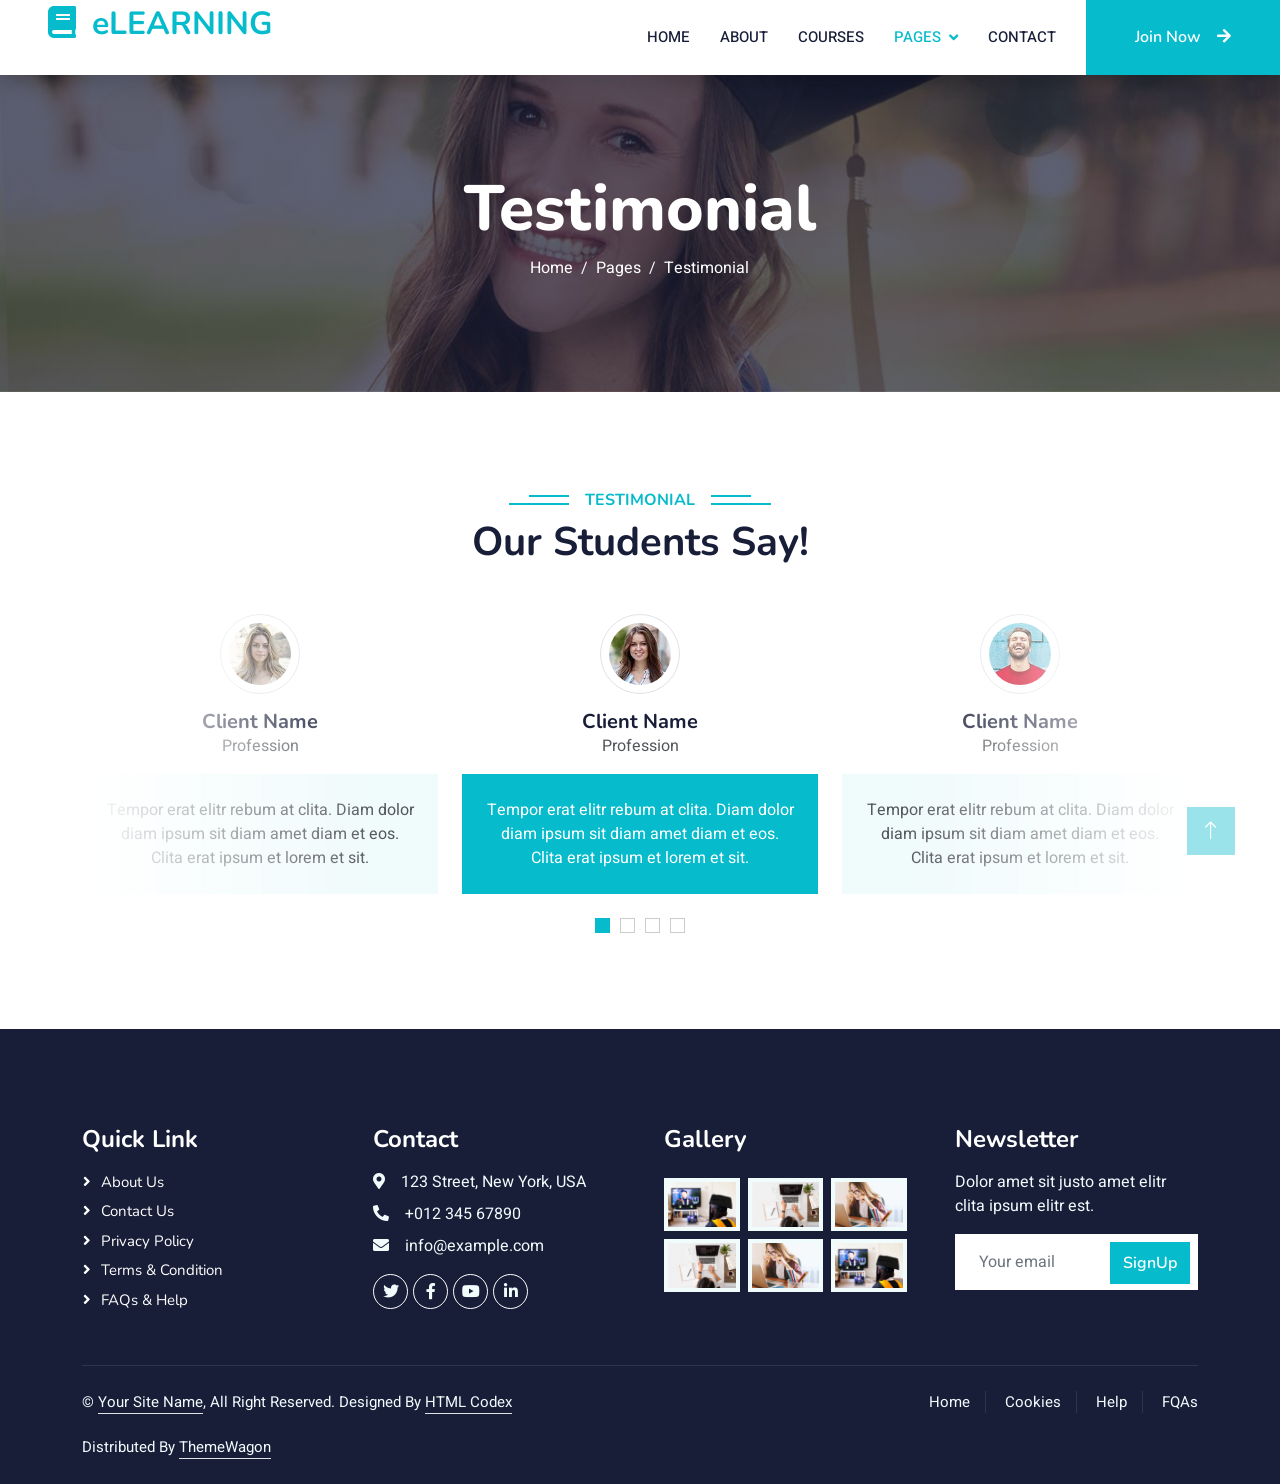
<file: testimonial.html>
<!DOCTYPE html>
<html lang="en">

<head>
    <meta charset="utf-8">
    <title>eLEARNING - eLearning HTML Template</title>
    <meta content="width=device-width, initial-scale=1.0" name="viewport">
    <meta content="" name="keywords">
    <meta content="" name="description">

    <!-- Favicon -->
    <link href="img/favicon.ico" rel="icon">

    <!-- Google Web Fonts -->
    <link rel="preconnect" href="https://fonts.googleapis.com">
    <link rel="preconnect" href="https://fonts.gstatic.com" crossorigin>
    <link href="https://fonts.googleapis.com/css2?family=Heebo:wght@400;500;600&family=Nunito:wght@600;700;800&display=swap" rel="stylesheet">

    <!-- Icon Font Stylesheet -->
    <link href="https://cdnjs.cloudflare.com/ajax/libs/font-awesome/5.10.0/css/all.min.css" rel="stylesheet">
    <link href="https://cdn.jsdelivr.net/npm/bootstrap-icons@1.4.1/font/bootstrap-icons.css" rel="stylesheet">

    <!-- Libraries Stylesheet -->
    <link href="lib/animate/animate.min.css" rel="stylesheet">
    <link href="lib/owlcarousel/assets/owl.carousel.min.css" rel="stylesheet">

    <!-- Customized Bootstrap Stylesheet -->
    <link href="css/bootstrap.min.css" rel="stylesheet">

    <!-- Template Stylesheet -->
    <link href="css/style.css" rel="stylesheet">
</head>

<body>
    <!-- Spinner Start -->
    <div id="spinner" class="show bg-white position-fixed translate-middle w-100 vh-100 top-50 start-50 d-flex align-items-center justify-content-center">
        <div class="spinner-border text-primary" style="width: 3rem; height: 3rem;" role="status">
            <span class="sr-only">Loading...</span>
        </div>
    </div>
    <!-- Spinner End -->


    <!-- Navbar Start -->
    <nav class="navbar navbar-expand-lg bg-white navbar-light shadow sticky-top p-0">
        <a href="index.html" class="navbar-brand d-flex align-items-center px-4 px-lg-5">
            <h2 class="m-0 text-primary"><i class="fa fa-book me-3"></i>eLEARNING</h2>
        </a>
        <button type="button" class="navbar-toggler me-4" data-bs-toggle="collapse" data-bs-target="#navbarCollapse">
            <span class="navbar-toggler-icon"></span>
        </button>
        <div class="collapse navbar-collapse" id="navbarCollapse">
            <div class="navbar-nav ms-auto p-4 p-lg-0">
                <a href="index.html" class="nav-item nav-link">Home</a>
                <a href="about.html" class="nav-item nav-link">About</a>
                <a href="courses.html" class="nav-item nav-link">Courses</a>
                <div class="nav-item dropdown">
                    <a href="#" class="nav-link dropdown-toggle active" data-bs-toggle="dropdown">Pages</a>
                    <div class="dropdown-menu fade-down m-0">
                        <a href="team.html" class="dropdown-item">Our Team</a>
                        <a href="testimonial.html" class="dropdown-item active">Testimonial</a>
                        <a href="404.html" class="dropdown-item">404 Page</a>
                    </div>
                </div>
                <a href="contact.html" class="nav-item nav-link">Contact</a>
            </div>
            <a href="" class="btn btn-primary py-4 px-lg-5 d-none d-lg-block">Join Now<i class="fa fa-arrow-right ms-3"></i></a>
        </div>
    </nav>
    <!-- Navbar End -->


    <!-- Header Start -->
    <div class="container-fluid bg-primary py-5 mb-5 page-header">
        <div class="container py-5">
            <div class="row justify-content-center">
                <div class="col-lg-10 text-center">
                    <h1 class="display-3 text-white animated slideInDown">Testimonial</h1>
                    <nav aria-label="breadcrumb">
                        <ol class="breadcrumb justify-content-center">
                            <li class="breadcrumb-item"><a class="text-white" href="#">Home</a></li>
                            <li class="breadcrumb-item"><a class="text-white" href="#">Pages</a></li>
                            <li class="breadcrumb-item text-white active" aria-current="page">Testimonial</li>
                        </ol>
                    </nav>
                </div>
            </div>
        </div>
    </div>
    <!-- Header End -->


    <!-- Testimonial Start -->
    <div class="container-xxl py-5 wow fadeInUp" data-wow-delay="0.1s">
        <div class="container">
            <div class="text-center">
                <h6 class="section-title bg-white text-center text-primary px-3">Testimonial</h6>
                <h1 class="mb-5">Our Students Say!</h1>
            </div>
            <div class="owl-carousel testimonial-carousel position-relative">
                <div class="testimonial-item text-center">
                    <img class="border rounded-circle p-2 mx-auto mb-3" src="img/testimonial-1.jpg" style="width: 80px; height: 80px;">
                    <h5 class="mb-0">Client Name</h5>
                    <p>Profession</p>
                    <div class="testimonial-text bg-light text-center p-4">
                    <p class="mb-0">Tempor erat elitr rebum at clita. Diam dolor diam ipsum sit diam amet diam et eos. Clita erat ipsum et lorem et sit.</p>
                    </div>
                </div>
                <div class="testimonial-item text-center">
                    <img class="border rounded-circle p-2 mx-auto mb-3" src="img/testimonial-2.jpg" style="width: 80px; height: 80px;">
                    <h5 class="mb-0">Client Name</h5>
                    <p>Profession</p>
                    <div class="testimonial-text bg-light text-center p-4">
                    <p class="mb-0">Tempor erat elitr rebum at clita. Diam dolor diam ipsum sit diam amet diam et eos. Clita erat ipsum et lorem et sit.</p>
                    </div>
                </div>
                <div class="testimonial-item text-center">
                    <img class="border rounded-circle p-2 mx-auto mb-3" src="img/testimonial-3.jpg" style="width: 80px; height: 80px;">
                    <h5 class="mb-0">Client Name</h5>
                    <p>Profession</p>
                    <div class="testimonial-text bg-light text-center p-4">
                    <p class="mb-0">Tempor erat elitr rebum at clita. Diam dolor diam ipsum sit diam amet diam et eos. Clita erat ipsum et lorem et sit.</p>
                    </div>
                </div>
                <div class="testimonial-item text-center">
                    <img class="border rounded-circle p-2 mx-auto mb-3" src="img/testimonial-4.jpg" style="width: 80px; height: 80px;">
                    <h5 class="mb-0">Client Name</h5>
                    <p>Profession</p>
                    <div class="testimonial-text bg-light text-center p-4">
                    <p class="mb-0">Tempor erat elitr rebum at clita. Diam dolor diam ipsum sit diam amet diam et eos. Clita erat ipsum et lorem et sit.</p>
                    </div>
                </div>
            </div>
        </div>
    </div>
    <!-- Testimonial End -->
        

    <!-- Footer Start -->
    <div class="container-fluid bg-dark text-light footer pt-5 mt-5 wow fadeIn" data-wow-delay="0.1s">
        <div class="container py-5">
            <div class="row g-5">
                <div class="col-lg-3 col-md-6">
                    <h4 class="text-white mb-3">Quick Link</h4>
                    <a class="btn btn-link" href="">About Us</a>
                    <a class="btn btn-link" href="">Contact Us</a>
                    <a class="btn btn-link" href="">Privacy Policy</a>
                    <a class="btn btn-link" href="">Terms & Condition</a>
                    <a class="btn btn-link" href="">FAQs & Help</a>
                </div>
                <div class="col-lg-3 col-md-6">
                    <h4 class="text-white mb-3">Contact</h4>
                    <p class="mb-2"><i class="fa fa-map-marker-alt me-3"></i>123 Street, New York, USA</p>
                    <p class="mb-2"><i class="fa fa-phone-alt me-3"></i>+012 345 67890</p>
                    <p class="mb-2"><i class="fa fa-envelope me-3"></i>info@example.com</p>
                    <div class="d-flex pt-2">
                        <a class="btn btn-outline-light btn-social" href=""><i class="fab fa-twitter"></i></a>
                        <a class="btn btn-outline-light btn-social" href=""><i class="fab fa-facebook-f"></i></a>
                        <a class="btn btn-outline-light btn-social" href=""><i class="fab fa-youtube"></i></a>
                        <a class="btn btn-outline-light btn-social" href=""><i class="fab fa-linkedin-in"></i></a>
                    </div>
                </div>
                <div class="col-lg-3 col-md-6">
                    <h4 class="text-white mb-3">Gallery</h4>
                    <div class="row g-2 pt-2">
                        <div class="col-4">
                            <img class="img-fluid bg-light p-1" src="img/course-1.jpg" alt="">
                        </div>
                        <div class="col-4">
                            <img class="img-fluid bg-light p-1" src="img/course-2.jpg" alt="">
                        </div>
                        <div class="col-4">
                            <img class="img-fluid bg-light p-1" src="img/course-3.jpg" alt="">
                        </div>
                        <div class="col-4">
                            <img class="img-fluid bg-light p-1" src="img/course-2.jpg" alt="">
                        </div>
                        <div class="col-4">
                            <img class="img-fluid bg-light p-1" src="img/course-3.jpg" alt="">
                        </div>
                        <div class="col-4">
                            <img class="img-fluid bg-light p-1" src="img/course-1.jpg" alt="">
                        </div>
                    </div>
                </div>
                <div class="col-lg-3 col-md-6">
                    <h4 class="text-white mb-3">Newsletter</h4>
                    <p>Dolor amet sit justo amet elitr clita ipsum elitr est.</p>
                    <div class="position-relative mx-auto" style="max-width: 400px;">
                        <input class="form-control border-0 w-100 py-3 ps-4 pe-5" type="text" placeholder="Your email">
                        <button type="button" class="btn btn-primary py-2 position-absolute top-0 end-0 mt-2 me-2">SignUp</button>
                    </div>
                </div>
            </div>
        </div>
        <div class="container">
            <div class="copyright">
                <div class="row">
                    <div class="col-md-6 text-center text-md-start mb-3 mb-md-0">
                        &copy; <a class="border-bottom" href="#">Your Site Name</a>, All Right Reserved.

                        <!--/*** This template is free as long as you keep the footer author’s credit link/attribution link/backlink. If you'd like to use the template without the footer author’s credit link/attribution link/backlink, you can purchase the Credit Removal License from "https://htmlcodex.com/credit-removal". Thank you for your support. ***/-->
                        Designed By <a class="border-bottom" href="https://htmlcodex.com">HTML Codex</a><br><br>
                        Distributed By <a class="border-bottom" href="https://themewagon.com">ThemeWagon</a>
                    </div>
                    <div class="col-md-6 text-center text-md-end">
                        <div class="footer-menu">
                            <a href="">Home</a>
                            <a href="">Cookies</a>
                            <a href="">Help</a>
                            <a href="">FQAs</a>
                        </div>
                    </div>
                </div>
            </div>
        </div>
    </div>
    <!-- Footer End -->


    <!-- Back to Top -->
    <a href="#" class="btn btn-lg btn-primary btn-lg-square back-to-top"><i class="bi bi-arrow-up"></i></a>


    <!-- JavaScript Libraries -->
    <script src="https://code.jquery.com/jquery-3.4.1.min.js"></script>
    <script src="https://cdn.jsdelivr.net/npm/bootstrap@5.0.0/dist/js/bootstrap.bundle.min.js"></script>
    <script src="lib/wow/wow.min.js"></script>
    <script src="lib/easing/easing.min.js"></script>
    <script src="lib/waypoints/waypoints.min.js"></script>
    <script src="lib/owlcarousel/owl.carousel.min.js"></script>

    <!-- Template Javascript -->
    <script src="js/main.js"></script>
</body>

</html>
</file>
<file: css/style.css>
.text-primary {
    color: #007bff; /* Adjust to your desired color */
}

.navbar-brand {
    display: flex;
    flex-direction: column; /* Stack items vertically */
    align-items: flex-start; /* Align items to the start */
}




















/********** Template CSS **********/
:root {
    --primary: #06BBCC;
    --light: #F0FBFC;
    --dark: #181d38;
}

.fw-medium {
    font-weight: 600 !important;
}

.fw-semi-bold {
    font-weight: 700 !important;
}

.back-to-top {
    position: fixed;
    display: none;
    right: 45px;
    bottom: 45px;
    z-index: 99;
}


/*** Spinner ***/
#spinner {
    opacity: 0;
    visibility: hidden;
    transition: opacity .5s ease-out, visibility 0s linear .5s;
    z-index: 99999;
}

#spinner.show {
    transition: opacity .5s ease-out, visibility 0s linear 0s;
    visibility: visible;
    opacity: 1;
}


/*** Button ***/
.btn {
    font-family: 'Nunito', sans-serif;
    font-weight: 600;
    transition: .5s;
}

.btn.btn-primary,
.btn.btn-secondary {
    color: #FFFFFF;
}

.btn-square {
    width: 38px;
    height: 38px;
}

.btn-sm-square {
    width: 32px;
    height: 32px;
}

.btn-lg-square {
    width: 48px;
    height: 48px;
}

.btn-square,
.btn-sm-square,
.btn-lg-square {
    padding: 0;
    display: flex;
    align-items: center;
    justify-content: center;
    font-weight: normal;
    border-radius: 0px;
}


/*** Navbar ***/
.navbar .dropdown-toggle::after {
    border: none;
    content: "\f107";
    font-family: "Font Awesome 5 Free";
    font-weight: 900;
    vertical-align: middle;
    margin-left: 8px;
}

.navbar-light .navbar-nav .nav-link {
    margin-right: 30px;
    padding: 25px 0;
    color: #FFFFFF;
    font-size: 15px;
    text-transform: uppercase;
    outline: none;
}

.navbar-light .navbar-nav .nav-link:hover,
.navbar-light .navbar-nav .nav-link.active {
    color: var(--primary);
}

@media (max-width: 991.98px) {
    .navbar-light .navbar-nav .nav-link  {
        margin-right: 0;
        padding: 10px 0;
    }

    .navbar-light .navbar-nav {
        border-top: 1px solid #EEEEEE;
    }
}

.navbar-light .navbar-brand,
.navbar-light a.btn {
    height: 75px;
}

.navbar-light .navbar-nav .nav-link {
    color: var(--dark);
    font-weight: 500;
}

.navbar-light.sticky-top {
    top: -100px;
    transition: .5s;
}

@media (min-width: 992px) {
    .navbar .nav-item .dropdown-menu {
        display: block;
        margin-top: 0;
        opacity: 0;
        visibility: hidden;
        transition: .5s;
    }

    .navbar .dropdown-menu.fade-down {
        top: 100%;
        transform: rotateX(-75deg);
        transform-origin: 0% 0%;
    }

    .navbar .nav-item:hover .dropdown-menu {
        top: 100%;
        transform: rotateX(0deg);
        visibility: visible;
        transition: .5s;
        opacity: 1;
    }
}


/*** Header carousel ***/
@media (max-width: 768px) {
    .header-carousel .owl-carousel-item {
        position: relative;
        min-height: 500px;
    }
    
    .header-carousel .owl-carousel-item img {
        position: absolute;
        width: 100%;
        height: 100%;
        object-fit: cover;
    }
}

.header-carousel .owl-nav {
    position: absolute;
    top: 50%;
    right: 8%;
    transform: translateY(-50%);
    display: flex;
    flex-direction: column;
}

.header-carousel .owl-nav .owl-prev,
.header-carousel .owl-nav .owl-next {
    margin: 7px 0;
    width: 45px;
    height: 45px;
    display: flex;
    align-items: center;
    justify-content: center;
    color: #FFFFFF;
    background: transparent;
    border: 1px solid #FFFFFF;
    font-size: 22px;
    transition: .5s;
}

.header-carousel .owl-nav .owl-prev:hover,
.header-carousel .owl-nav .owl-next:hover {
    background: var(--primary);
    border-color: var(--primary);
}

.page-header {
    background: linear-gradient(rgba(24, 29, 56, .7), rgba(24, 29, 56, .7)), url(../img/carousel-1.jpg);
    background-position: center center;
    background-repeat: no-repeat;
    background-size: cover;
}

.page-header-inner {
    background: rgba(15, 23, 43, .7);
}

.breadcrumb-item + .breadcrumb-item::before {
    color: var(--light);
}


/*** Section Title ***/
.section-title {
    position: relative;
    display: inline-block;
    text-transform: uppercase;
}

.section-title::before {
    position: absolute;
    content: "";
    width: calc(100% + 80px);
    height: 2px;
    top: 4px;
    left: -40px;
    background: var(--primary);
    z-index: -1;
}

.section-title::after {
    position: absolute;
    content: "";
    width: calc(100% + 120px);
    height: 2px;
    bottom: 5px;
    left: -60px;
    background: var(--primary);
    z-index: -1;
}

.section-title.text-start::before {
    width: calc(100% + 40px);
    left: 0;
}

.section-title.text-start::after {
    width: calc(100% + 60px);
    left: 0;
}


/*** Service ***/
.service-item {
    background: var(--light);
    transition: .5s;
}

.service-item:hover {
    margin-top: -10px;
    background: var(--primary);
}

.service-item * {
    transition: .5s;
}

.service-item:hover * {
    color: var(--light) !important;
}


/*** Categories & Courses ***/
.category img,
.course-item img {
    transition: .5s;
}

.category a:hover img,
.course-item:hover img {
    transform: scale(1.1);
}


/*** Team ***/
.team-item img {
    transition: .5s;
}

.team-item:hover img {
    transform: scale(1.1);
}


/*** Testimonial ***/
.testimonial-carousel::before {
    position: absolute;
    content: "";
    top: 0;
    left: 0;
    height: 100%;
    width: 0;
    background: linear-gradient(to right, rgba(255, 255, 255, 1) 0%, rgba(255, 255, 255, 0) 100%);
    z-index: 1;
}

.testimonial-carousel::after {
    position: absolute;
    content: "";
    top: 0;
    right: 0;
    height: 100%;
    width: 0;
    background: linear-gradient(to left, rgba(255, 255, 255, 1) 0%, rgba(255, 255, 255, 0) 100%);
    z-index: 1;
}

@media (min-width: 768px) {
    .testimonial-carousel::before,
    .testimonial-carousel::after {
        width: 200px;
    }
}

@media (min-width: 992px) {
    .testimonial-carousel::before,
    .testimonial-carousel::after {
        width: 300px;
    }
}

.testimonial-carousel .owl-item .testimonial-text,
.testimonial-carousel .owl-item.center .testimonial-text * {
    transition: .5s;
}

.testimonial-carousel .owl-item.center .testimonial-text {
    background: var(--primary) !important;
}

.testimonial-carousel .owl-item.center .testimonial-text * {
    color: #FFFFFF !important;
}

.testimonial-carousel .owl-dots {
    margin-top: 24px;
    display: flex;
    align-items: flex-end;
    justify-content: center;
}

.testimonial-carousel .owl-dot {
    position: relative;
    display: inline-block;
    margin: 0 5px;
    width: 15px;
    height: 15px;
    border: 1px solid #CCCCCC;
    transition: .5s;
}

.testimonial-carousel .owl-dot.active {
    background: var(--primary);
    border-color: var(--primary);
}


/*** Footer ***/
.footer .btn.btn-social {
    margin-right: 5px;
    width: 35px;
    height: 35px;
    display: flex;
    align-items: center;
    justify-content: center;
    color: var(--light);
    font-weight: normal;
    border: 1px solid #FFFFFF;
    border-radius: 35px;
    transition: .3s;
}

.footer .btn.btn-social:hover {
    color: var(--primary);
}

.footer .btn.btn-link {
    display: block;
    margin-bottom: 5px;
    padding: 0;
    text-align: left;
    color: #FFFFFF;
    font-size: 15px;
    font-weight: normal;
    text-transform: capitalize;
    transition: .3s;
}

.footer .btn.btn-link::before {
    position: relative;
    content: "\f105";
    font-family: "Font Awesome 5 Free";
    font-weight: 900;
    margin-right: 10px;
}

.footer .btn.btn-link:hover {
    letter-spacing: 1px;
    box-shadow: none;
}

.footer .copyright {
    padding: 25px 0;
    font-size: 15px;
    border-top: 1px solid rgba(256, 256, 256, .1);
}

.footer .copyright a {
    color: var(--light);
}

.footer .footer-menu a {
    margin-right: 15px;
    padding-right: 15px;
    border-right: 1px solid rgba(255, 255, 255, .1);
}

.footer .footer-menu a:last-child {
    margin-right: 0;
    padding-right: 0;
    border-right: none;
}
</file>
